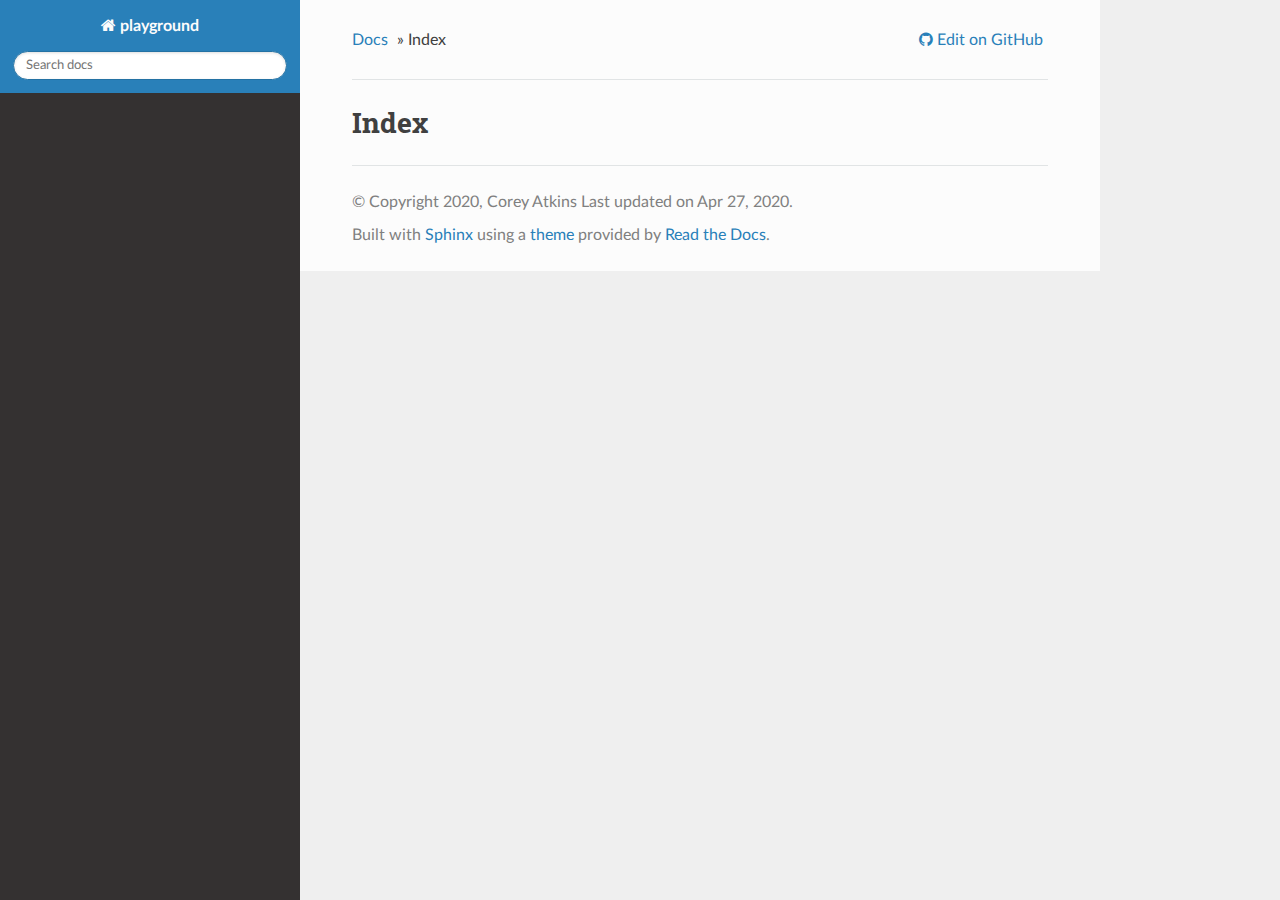
<file: genindex.html>
<!DOCTYPE html>
<!--[if IE 8]><html class="no-js lt-ie9" lang="en" > <![endif]-->
<!--[if gt IE 8]><!--> <html class="no-js" lang="en" > <!--<![endif]-->
<head>
  <meta charset="utf-8">
  
  <meta name="viewport" content="width=device-width, initial-scale=1.0">
  
  <title>Index &mdash; playground v0.1.0</title>
  

  
  
  
  

  
  <script type="text/javascript" src="_static/js/modernizr.min.js"></script>
  
    
      <script type="text/javascript" id="documentation_options" data-url_root="./" src="_static/documentation_options.js"></script>
        <script src="_static/jquery.js"></script>
        <script src="_static/underscore.js"></script>
        <script src="_static/doctools.js"></script>
        <script src="_static/language_data.js"></script>
    
    <script type="text/javascript" src="_static/js/theme.js"></script>

    

  
  <link rel="stylesheet" href="_static/css/theme.css" type="text/css" />
  <link rel="stylesheet" href="_static/pygments.css" type="text/css" />
    <link rel="index" title="Index" href="#" />
    <link rel="search" title="Search" href="search.html" /> 
</head>

<body class="wy-body-for-nav">

   
  <div class="wy-grid-for-nav">
    
    <nav data-toggle="wy-nav-shift" class="wy-nav-side">
      <div class="wy-side-scroll">
        <div class="wy-side-nav-search" >
          

          
            <a href="index.html" class="icon icon-home"> playground
          

          
          </a>

          
            
            
          

          
<div role="search">
  <form id="rtd-search-form" class="wy-form" action="search.html" method="get">
    <input type="text" name="q" placeholder="Search docs" />
    <input type="hidden" name="check_keywords" value="yes" />
    <input type="hidden" name="area" value="default" />
  </form>
</div>

          
        </div>

        <div class="wy-menu wy-menu-vertical" data-spy="affix" role="navigation" aria-label="main navigation">
          
            
            
              
            
            
              <!-- Local TOC -->
              <div class="local-toc"></div>
            
          
        </div>
      </div>
    </nav>

    <section data-toggle="wy-nav-shift" class="wy-nav-content-wrap">

      
      <nav class="wy-nav-top" aria-label="top navigation">
        
          <i data-toggle="wy-nav-top" class="fa fa-bars"></i>
          <a href="index.html">playground</a>
        
      </nav>


      <div class="wy-nav-content">
        
        <div class="rst-content">
        
          















<div role="navigation" aria-label="breadcrumbs navigation">

  <ul class="wy-breadcrumbs">
    
      <li><a href="index.html">Docs</a> &raquo;</li>
        
      <li>Index</li>
    
    
      <li class="wy-breadcrumbs-aside">
        
            
            
              <a href="https://github.com/coatk1/playground/blob/master/docs/source/genindex" class="fa fa-github"> Edit on GitHub</a>
            
          
        
      </li>
    
  </ul>

  
  <hr/>
</div>
          <div role="main" class="document" itemscope="itemscope" itemtype="http://schema.org/Article">
           <div itemprop="articleBody">
            

<h1 id="index">Index</h1>

<div class="genindex-jumpbox">
 
</div>


           </div>
           
          </div>
          <footer>
  

  <hr/>

  <div role="contentinfo">
    <p>
        &copy; Copyright 2020, Corey Atkins
      <span class="lastupdated">
        Last updated on Apr 27, 2020.
      </span>

    </p>
  </div>
  Built with <a href="http://sphinx-doc.org/">Sphinx</a> using a <a href="https://github.com/rtfd/sphinx_rtd_theme">theme</a> provided by <a href="https://readthedocs.org">Read the Docs</a>. 

</footer>

        </div>
      </div>

    </section>

  </div>
  


  <script type="text/javascript">
      jQuery(function () {
          SphinxRtdTheme.Navigation.enable(true);
      });
  </script>

  
  
    
   

</body>
</html>
</file>
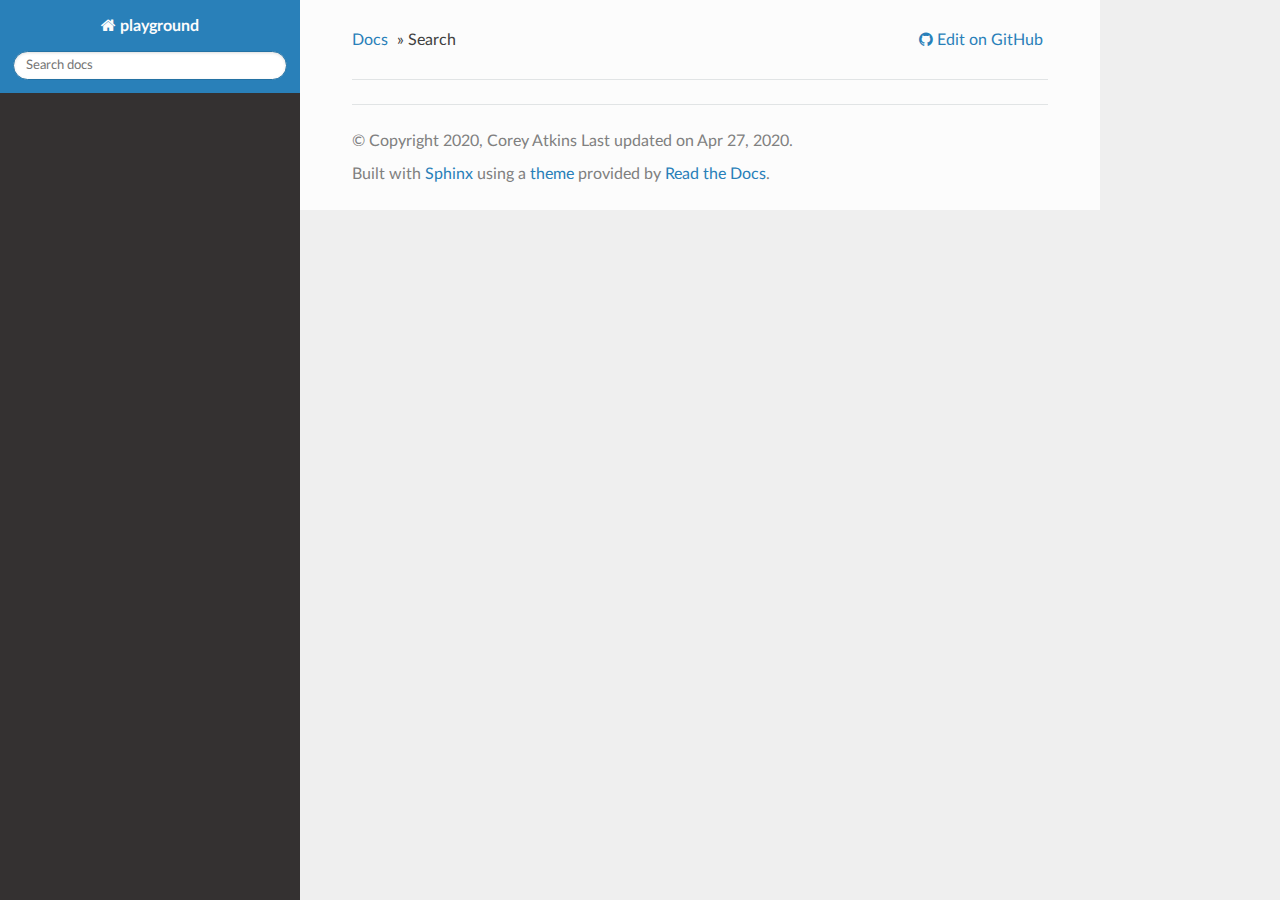
<file: search.html>
<!DOCTYPE html>
<!--[if IE 8]><html class="no-js lt-ie9" lang="en" > <![endif]-->
<!--[if gt IE 8]><!--> <html class="no-js" lang="en" > <!--<![endif]-->
<head>
  <meta charset="utf-8">
  
  <meta name="viewport" content="width=device-width, initial-scale=1.0">
  
  <title>Search &mdash; playground v0.1.0</title>
  

  
  
  
  

  
  <script type="text/javascript" src="_static/js/modernizr.min.js"></script>
  
    
      <script type="text/javascript" id="documentation_options" data-url_root="./" src="_static/documentation_options.js"></script>
        <script src="_static/jquery.js"></script>
        <script src="_static/underscore.js"></script>
        <script src="_static/doctools.js"></script>
        <script src="_static/language_data.js"></script>
        <script src="_static/searchtools.js"></script>
    
    <script type="text/javascript" src="_static/js/theme.js"></script>

    

  
  <link rel="stylesheet" href="_static/css/theme.css" type="text/css" />
  <link rel="stylesheet" href="_static/pygments.css" type="text/css" />
    <link rel="index" title="Index" href="genindex.html" />
    <link rel="search" title="Search" href="#" /> 
</head>

<body class="wy-body-for-nav">

   
  <div class="wy-grid-for-nav">
    
    <nav data-toggle="wy-nav-shift" class="wy-nav-side">
      <div class="wy-side-scroll">
        <div class="wy-side-nav-search" >
          

          
            <a href="index.html" class="icon icon-home"> playground
          

          
          </a>

          
            
            
          

          
<div role="search">
  <form id="rtd-search-form" class="wy-form" action="#" method="get">
    <input type="text" name="q" placeholder="Search docs" />
    <input type="hidden" name="check_keywords" value="yes" />
    <input type="hidden" name="area" value="default" />
  </form>
</div>

          
        </div>

        <div class="wy-menu wy-menu-vertical" data-spy="affix" role="navigation" aria-label="main navigation">
          
            
            
              
            
            
              <!-- Local TOC -->
              <div class="local-toc"></div>
            
          
        </div>
      </div>
    </nav>

    <section data-toggle="wy-nav-shift" class="wy-nav-content-wrap">

      
      <nav class="wy-nav-top" aria-label="top navigation">
        
          <i data-toggle="wy-nav-top" class="fa fa-bars"></i>
          <a href="index.html">playground</a>
        
      </nav>


      <div class="wy-nav-content">
        
        <div class="rst-content">
        
          















<div role="navigation" aria-label="breadcrumbs navigation">

  <ul class="wy-breadcrumbs">
    
      <li><a href="index.html">Docs</a> &raquo;</li>
        
      <li>Search</li>
    
    
      <li class="wy-breadcrumbs-aside">
        
            
            
              <a href="https://github.com/coatk1/playground/blob/master/docs/source/search" class="fa fa-github"> Edit on GitHub</a>
            
          
        
      </li>
    
  </ul>

  
  <hr/>
</div>
          <div role="main" class="document" itemscope="itemscope" itemtype="http://schema.org/Article">
           <div itemprop="articleBody">
            
  <noscript>
  <div id="fallback" class="admonition warning">
    <p class="last">
      Please activate JavaScript to enable the search
      functionality.
    </p>
  </div>
  </noscript>

  
  <div id="search-results">
  
  </div>

           </div>
           
          </div>
          <footer>
  

  <hr/>

  <div role="contentinfo">
    <p>
        &copy; Copyright 2020, Corey Atkins
      <span class="lastupdated">
        Last updated on Apr 27, 2020.
      </span>

    </p>
  </div>
  Built with <a href="http://sphinx-doc.org/">Sphinx</a> using a <a href="https://github.com/rtfd/sphinx_rtd_theme">theme</a> provided by <a href="https://readthedocs.org">Read the Docs</a>. 

</footer>

        </div>
      </div>

    </section>

  </div>
  


  <script type="text/javascript">
      jQuery(function () {
          SphinxRtdTheme.Navigation.enable(true);
      });
  </script>

  
  
    
  
  <script type="text/javascript">
    jQuery(function() { Search.loadIndex("searchindex.js"); });
  </script>
  
  <script type="text/javascript" id="searchindexloader"></script>
   


</body>
</html>
</file>
<file: _static/css/theme.css>
/* sphinx_rtd_theme version 0.4.3 | MIT license */
/* Built 20190212 16:02 */
*{-webkit-box-sizing:border-box;-moz-box-sizing:border-box;box-sizing:border-box}article,aside,details,figcaption,figure,footer,header,hgroup,nav,section{display:block}audio,canvas,video{display:inline-block;*display:inline;*zoom:1}audio:not([controls]){display:none}[hidden]{display:none}*{-webkit-box-sizing:border-box;-moz-box-sizing:border-box;box-sizing:border-box}html{font-size:100%;-webkit-text-size-adjust:100%;-ms-text-size-adjust:100%}body{margin:0}a:hover,a:active{outline:0}abbr[title]{border-bottom:1px dotted}b,strong{font-weight:bold}blockquote{margin:0}dfn{font-style:italic}ins{background:#ff9;color:#000;text-decoration:none}mark{background:#ff0;color:#000;font-style:italic;font-weight:bold}pre,code,.rst-content tt,.rst-content code,kbd,samp{font-family:monospace,serif;_font-family:"courier new",monospace;font-size:1em}pre{white-space:pre}q{quotes:none}q:before,q:after{content:"";content:none}small{font-size:85%}sub,sup{font-size:75%;line-height:0;position:relative;vertical-align:baseline}sup{top:-0.5em}sub{bottom:-0.25em}ul,ol,dl{margin:0;padding:0;list-style:none;list-style-image:none}li{list-style:none}dd{margin:0}img{border:0;-ms-interpolation-mode:bicubic;vertical-align:middle;max-width:100%}svg:not(:root){overflow:hidden}figure{margin:0}form{margin:0}fieldset{border:0;margin:0;padding:0}label{cursor:pointer}legend{border:0;*margin-left:-7px;padding:0;white-space:normal}button,input,select,textarea{font-size:100%;margin:0;vertical-align:baseline;*vertical-align:middle}button,input{line-height:normal}button,input[type="button"],input[type="reset"],input[type="submit"]{cursor:pointer;-webkit-appearance:button;*overflow:visible}button[disabled],input[disabled]{cursor:default}input[type="checkbox"],input[type="radio"]{box-sizing:border-box;padding:0;*width:13px;*height:13px}input[type="search"]{-webkit-appearance:textfield;-moz-box-sizing:content-box;-webkit-box-sizing:content-box;box-sizing:content-box}input[type="search"]::-webkit-search-decoration,input[type="search"]::-webkit-search-cancel-button{-webkit-appearance:none}button::-moz-focus-inner,input::-moz-focus-inner{border:0;padding:0}textarea{overflow:auto;vertical-align:top;resize:vertical}table{border-collapse:collapse;border-spacing:0}td{vertical-align:top}.chromeframe{margin:.2em 0;background:#ccc;color:#000;padding:.2em 0}.ir{display:block;border:0;text-indent:-999em;overflow:hidden;background-color:transparent;background-repeat:no-repeat;text-align:left;direction:ltr;*line-height:0}.ir br{display:none}.hidden{display:none !important;visibility:hidden}.visuallyhidden{border:0;clip:rect(0 0 0 0);height:1px;margin:-1px;overflow:hidden;padding:0;position:absolute;width:1px}.visuallyhidden.focusable:active,.visuallyhidden.focusable:focus{clip:auto;height:auto;margin:0;overflow:visible;position:static;width:auto}.invisible{visibility:hidden}.relative{position:relative}big,small{font-size:100%}@media print{html,body,section{background:none !important}*{box-shadow:none !important;text-shadow:none !important;filter:none !important;-ms-filter:none !important}a,a:visited{text-decoration:underline}.ir a:after,a[href^="javascript:"]:after,a[href^="#"]:after{content:""}pre,blockquote{page-break-inside:avoid}thead{display:table-header-group}tr,img{page-break-inside:avoid}img{max-width:100% !important}@page{margin:.5cm}p,h2,.rst-content .toctree-wrapper p.caption,h3{orphans:3;widows:3}h2,.rst-content .toctree-wrapper p.caption,h3{page-break-after:avoid}}.fa:before,.wy-menu-vertical li span.toctree-expand:before,.wy-menu-vertical li.on a span.toctree-expand:before,.wy-menu-vertical li.current>a span.toctree-expand:before,.rst-content .admonition-title:before,.rst-content h1 .headerlink:before,.rst-content h2 .headerlink:before,.rst-content h3 .headerlink:before,.rst-content h4 .headerlink:before,.rst-content h5 .headerlink:before,.rst-content h6 .headerlink:before,.rst-content dl dt .headerlink:before,.rst-content p.caption .headerlink:before,.rst-content table>caption .headerlink:before,.rst-content .code-block-caption .headerlink:before,.rst-content tt.download span:first-child:before,.rst-content code.download span:first-child:before,.icon:before,.wy-dropdown .caret:before,.wy-inline-validate.wy-inline-validate-success .wy-input-context:before,.wy-inline-validate.wy-inline-validate-danger .wy-input-context:before,.wy-inline-validate.wy-inline-validate-warning .wy-input-context:before,.wy-inline-validate.wy-inline-validate-info .wy-input-context:before,.wy-alert,.rst-content .note,.rst-content .attention,.rst-content .caution,.rst-content .danger,.rst-content .error,.rst-content .hint,.rst-content .important,.rst-content .tip,.rst-content .warning,.rst-content .seealso,.rst-content .admonition-todo,.rst-content .admonition,.btn,input[type="text"],input[type="password"],input[type="email"],input[type="url"],input[type="date"],input[type="month"],input[type="time"],input[type="datetime"],input[type="datetime-local"],input[type="week"],input[type="number"],input[type="search"],input[type="tel"],input[type="color"],select,textarea,.wy-menu-vertical li.on a,.wy-menu-vertical li.current>a,.wy-side-nav-search>a,.wy-side-nav-search .wy-dropdown>a,.wy-nav-top a{-webkit-font-smoothing:antialiased}.clearfix{*zoom:1}.clearfix:before,.clearfix:after{display:table;content:""}.clearfix:after{clear:both}/*!
 *  Font Awesome 4.7.0 by @davegandy - http://fontawesome.io - @fontawesome
 *  License - http://fontawesome.io/license (Font: SIL OFL 1.1, CSS: MIT License)
 */@font-face{font-family:'FontAwesome';src:url("../fonts/fontawesome-webfont.eot?v=4.7.0");src:url("../fonts/fontawesome-webfont.eot?#iefix&v=4.7.0") format("embedded-opentype"),url("../fonts/fontawesome-webfont.woff2?v=4.7.0") format("woff2"),url("../fonts/fontawesome-webfont.woff?v=4.7.0") format("woff"),url("../fonts/fontawesome-webfont.ttf?v=4.7.0") format("truetype"),url("../fonts/fontawesome-webfont.svg?v=4.7.0#fontawesomeregular") format("svg");font-weight:normal;font-style:normal}.fa,.wy-menu-vertical li span.toctree-expand,.wy-menu-vertical li.on a span.toctree-expand,.wy-menu-vertical li.current>a span.toctree-expand,.rst-content .admonition-title,.rst-content h1 .headerlink,.rst-content h2 .headerlink,.rst-content h3 .headerlink,.rst-content h4 .headerlink,.rst-content h5 .headerlink,.rst-content h6 .headerlink,.rst-content dl dt .headerlink,.rst-content p.caption .headerlink,.rst-content table>caption .headerlink,.rst-content .code-block-caption .headerlink,.rst-content tt.download span:first-child,.rst-content code.download span:first-child,.icon{display:inline-block;font:normal normal normal 14px/1 FontAwesome;font-size:inherit;text-rendering:auto;-webkit-font-smoothing:antialiased;-moz-osx-font-smoothing:grayscale}.fa-lg{font-size:1.3333333333em;line-height:.75em;vertical-align:-15%}.fa-2x{font-size:2em}.fa-3x{font-size:3em}.fa-4x{font-size:4em}.fa-5x{font-size:5em}.fa-fw{width:1.2857142857em;text-align:center}.fa-ul{padding-left:0;margin-left:2.1428571429em;list-style-type:none}.fa-ul>li{position:relative}.fa-li{position:absolute;left:-2.1428571429em;width:2.1428571429em;top:.1428571429em;text-align:center}.fa-li.fa-lg{left:-1.8571428571em}.fa-border{padding:.2em .25em .15em;border:solid 0.08em #eee;border-radius:.1em}.fa-pull-left{float:left}.fa-pull-right{float:right}.fa.fa-pull-left,.wy-menu-vertical li span.fa-pull-left.toctree-expand,.wy-menu-vertical li.on a span.fa-pull-left.toctree-expand,.wy-menu-vertical li.current>a span.fa-pull-left.toctree-expand,.rst-content .fa-pull-left.admonition-title,.rst-content h1 .fa-pull-left.headerlink,.rst-content h2 .fa-pull-left.headerlink,.rst-content h3 .fa-pull-left.headerlink,.rst-content h4 .fa-pull-left.headerlink,.rst-content h5 .fa-pull-left.headerlink,.rst-content h6 .fa-pull-left.headerlink,.rst-content dl dt .fa-pull-left.headerlink,.rst-content p.caption .fa-pull-left.headerlink,.rst-content table>caption .fa-pull-left.headerlink,.rst-content .code-block-caption .fa-pull-left.headerlink,.rst-content tt.download span.fa-pull-left:first-child,.rst-content code.download span.fa-pull-left:first-child,.fa-pull-left.icon{margin-right:.3em}.fa.fa-pull-right,.wy-menu-vertical li span.fa-pull-right.toctree-expand,.wy-menu-vertical li.on a span.fa-pull-right.toctree-expand,.wy-menu-vertical li.current>a span.fa-pull-right.toctree-expand,.rst-content .fa-pull-right.admonition-title,.rst-content h1 .fa-pull-right.headerlink,.rst-content h2 .fa-pull-right.headerlink,.rst-content h3 .fa-pull-right.headerlink,.rst-content h4 .fa-pull-right.headerlink,.rst-content h5 .fa-pull-right.headerlink,.rst-content h6 .fa-pull-right.headerlink,.rst-content dl dt .fa-pull-right.headerlink,.rst-content p.caption .fa-pull-right.headerlink,.rst-content table>caption .fa-pull-right.headerlink,.rst-content .code-block-caption .fa-pull-right.headerlink,.rst-content tt.download span.fa-pull-right:first-child,.rst-content code.download span.fa-pull-right:first-child,.fa-pull-right.icon{margin-left:.3em}.pull-right{float:right}.pull-left{float:left}.fa.pull-left,.wy-menu-vertical li span.pull-left.toctree-expand,.wy-menu-vertical li.on a span.pull-left.toctree-expand,.wy-menu-vertical li.current>a span.pull-left.toctree-expand,.rst-content .pull-left.admonition-title,.rst-content h1 .pull-left.headerlink,.rst-content h2 .pull-left.headerlink,.rst-content h3 .pull-left.headerlink,.rst-content h4 .pull-left.headerlink,.rst-content h5 .pull-left.headerlink,.rst-content h6 .pull-left.headerlink,.rst-content dl dt .pull-left.headerlink,.rst-content p.caption .pull-left.headerlink,.rst-content table>caption .pull-left.headerlink,.rst-content .code-block-caption .pull-left.headerlink,.rst-content tt.download span.pull-left:first-child,.rst-content code.download span.pull-left:first-child,.pull-left.icon{margin-right:.3em}.fa.pull-right,.wy-menu-vertical li span.pull-right.toctree-expand,.wy-menu-vertical li.on a span.pull-right.toctree-expand,.wy-menu-vertical li.current>a span.pull-right.toctree-expand,.rst-content .pull-right.admonition-title,.rst-content h1 .pull-right.headerlink,.rst-content h2 .pull-right.headerlink,.rst-content h3 .pull-right.headerlink,.rst-content h4 .pull-right.headerlink,.rst-content h5 .pull-right.headerlink,.rst-content h6 .pull-right.headerlink,.rst-content dl dt .pull-right.headerlink,.rst-content p.caption .pull-right.headerlink,.rst-content table>caption .pull-right.headerlink,.rst-content .code-block-caption .pull-right.headerlink,.rst-content tt.download span.pull-right:first-child,.rst-content code.download span.pull-right:first-child,.pull-right.icon{margin-left:.3em}.fa-spin{-webkit-animation:fa-spin 2s infinite linear;animation:fa-spin 2s infinite linear}.fa-pulse{-webkit-animation:fa-spin 1s infinite steps(8);animation:fa-spin 1s infinite steps(8)}@-webkit-keyframes fa-spin{0%{-webkit-transform:rotate(0deg);transform:rotate(0deg)}100%{-webkit-transform:rotate(359deg);transform:rotate(359deg)}}@keyframes fa-spin{0%{-webkit-transform:rotate(0deg);transform:rotate(0deg)}100%{-webkit-transform:rotate(359deg);transform:rotate(359deg)}}.fa-rotate-90{-ms-filter:"progid:DXImageTransform.Microsoft.BasicImage(rotation=1)";-webkit-transform:rotate(90deg);-ms-transform:rotate(90deg);transform:rotate(90deg)}.fa-rotate-180{-ms-filter:"progid:DXImageTransform.Microsoft.BasicImage(rotation=2)";-webkit-transform:rotate(180deg);-ms-transform:rotate(180deg);transform:rotate(180deg)}.fa-rotate-270{-ms-filter:"progid:DXImageTransform.Microsoft.BasicImage(rotation=3)";-webkit-transform:rotate(270deg);-ms-transform:rotate(270deg);transform:rotate(270deg)}.fa-flip-horizontal{-ms-filter:"progid:DXImageTransform.Microsoft.BasicImage(rotation=0, mirror=1)";-webkit-transform:scale(-1, 1);-ms-transform:scale(-1, 1);transform:scale(-1, 1)}.fa-flip-vertical{-ms-filter:"progid:DXImageTransform.Microsoft.BasicImage(rotation=2, mirror=1)";-webkit-transform:scale(1, -1);-ms-transform:scale(1, -1);transform:scale(1, -1)}:root .fa-rotate-90,:root .fa-rotate-180,:root .fa-rotate-270,:root .fa-flip-horizontal,:root .fa-flip-vertical{filter:none}.fa-stack{position:relative;display:inline-block;width:2em;height:2em;line-height:2em;vertical-align:middle}.fa-stack-1x,.fa-stack-2x{position:absolute;left:0;width:100%;text-align:center}.fa-stack-1x{line-height:inherit}.fa-stack-2x{font-size:2em}.fa-inverse{color:#fff}.fa-glass:before{content:""}.fa-music:before{content:""}.fa-search:before,.icon-search:before{content:""}.fa-envelope-o:before{content:""}.fa-heart:before{content:""}.fa-star:before{content:""}.fa-star-o:before{content:""}.fa-user:before{content:""}.fa-film:before{content:""}.fa-th-large:before{content:""}.fa-th:before{content:""}.fa-th-list:before{content:""}.fa-check:before{content:""}.fa-remove:before,.fa-close:before,.fa-times:before{content:""}.fa-search-plus:before{content:""}.fa-search-minus:before{content:""}.fa-power-off:before{content:""}.fa-signal:before{content:""}.fa-gear:before,.fa-cog:before{content:""}.fa-trash-o:before{content:""}.fa-home:before,.icon-home:before{content:""}.fa-file-o:before{content:""}.fa-clock-o:before{content:""}.fa-road:before{content:""}.fa-download:before,.rst-content tt.download span:first-child:before,.rst-content code.download span:first-child:before{content:""}.fa-arrow-circle-o-down:before{content:""}.fa-arrow-circle-o-up:before{content:""}.fa-inbox:before{content:""}.fa-play-circle-o:before{content:""}.fa-rotate-right:before,.fa-repeat:before{content:""}.fa-refresh:before{content:""}.fa-list-alt:before{content:""}.fa-lock:before{content:""}.fa-flag:before{content:""}.fa-headphones:before{content:""}.fa-volume-off:before{content:""}.fa-volume-down:before{content:""}.fa-volume-up:before{content:""}.fa-qrcode:before{content:""}.fa-barcode:before{content:""}.fa-tag:before{content:""}.fa-tags:before{content:""}.fa-book:before,.icon-book:before{content:""}.fa-bookmark:before{content:""}.fa-print:before{content:""}.fa-camera:before{content:""}.fa-font:before{content:""}.fa-bold:before{content:""}.fa-italic:before{content:""}.fa-text-height:before{content:""}.fa-text-width:before{content:""}.fa-align-left:before{content:""}.fa-align-center:before{content:""}.fa-align-right:before{content:""}.fa-align-justify:before{content:""}.fa-list:before{content:""}.fa-dedent:before,.fa-outdent:before{content:""}.fa-indent:before{content:""}.fa-video-camera:before{content:""}.fa-photo:before,.fa-image:before,.fa-picture-o:before{content:""}.fa-pencil:before{content:""}.fa-map-marker:before{content:""}.fa-adjust:before{content:""}.fa-tint:before{content:""}.fa-edit:before,.fa-pencil-square-o:before{content:""}.fa-share-square-o:before{content:""}.fa-check-square-o:before{content:""}.fa-arrows:before{content:""}.fa-step-backward:before{content:""}.fa-fast-backward:before{content:""}.fa-backward:before{content:""}.fa-play:before{content:""}.fa-pause:before{content:""}.fa-stop:before{content:""}.fa-forward:before{content:""}.fa-fast-forward:before{content:""}.fa-step-forward:before{content:""}.fa-eject:before{content:""}.fa-chevron-left:before{content:""}.fa-chevron-right:before{content:""}.fa-plus-circle:before{content:""}.fa-minus-circle:before{content:""}.fa-times-circle:before,.wy-inline-validate.wy-inline-validate-danger .wy-input-context:before{content:""}.fa-check-circle:before,.wy-inline-validate.wy-inline-validate-success .wy-input-context:before{content:""}.fa-question-circle:before{content:""}.fa-info-circle:before{content:""}.fa-crosshairs:before{content:""}.fa-times-circle-o:before{content:""}.fa-check-circle-o:before{content:""}.fa-ban:before{content:""}.fa-arrow-left:before{content:""}.fa-arrow-right:before{content:""}.fa-arrow-up:before{content:""}.fa-arrow-down:before{content:""}.fa-mail-forward:before,.fa-share:before{content:""}.fa-expand:before{content:""}.fa-compress:before{content:""}.fa-plus:before{content:""}.fa-minus:before{content:""}.fa-asterisk:before{content:""}.fa-exclamation-circle:before,.wy-inline-validate.wy-inline-validate-warning .wy-input-context:before,.wy-inline-validate.wy-inline-validate-info .wy-input-context:before,.rst-content .admonition-title:before{content:""}.fa-gift:before{content:""}.fa-leaf:before{content:""}.fa-fire:before,.icon-fire:before{content:""}.fa-eye:before{content:""}.fa-eye-slash:before{content:""}.fa-warning:before,.fa-exclamation-triangle:before{content:""}.fa-plane:before{content:""}.fa-calendar:before{content:""}.fa-random:before{content:""}.fa-comment:before{content:""}.fa-magnet:before{content:""}.fa-chevron-up:before{content:""}.fa-chevron-down:before{content:""}.fa-retweet:before{content:""}.fa-shopping-cart:before{content:""}.fa-folder:before{content:""}.fa-folder-open:before{content:""}.fa-arrows-v:before{content:""}.fa-arrows-h:before{content:""}.fa-bar-chart-o:before,.fa-bar-chart:before{content:""}.fa-twitter-square:before{content:""}.fa-facebook-square:before{content:""}.fa-camera-retro:before{content:""}.fa-key:before{content:""}.fa-gears:before,.fa-cogs:before{content:""}.fa-comments:before{content:""}.fa-thumbs-o-up:before{content:""}.fa-thumbs-o-down:before{content:""}.fa-star-half:before{content:""}.fa-heart-o:before{content:""}.fa-sign-out:before{content:""}.fa-linkedin-square:before{content:""}.fa-thumb-tack:before{content:""}.fa-external-link:before{content:""}.fa-sign-in:before{content:""}.fa-trophy:before{content:""}.fa-github-square:before{content:""}.fa-upload:before{content:""}.fa-lemon-o:before{content:""}.fa-phone:before{content:""}.fa-square-o:before{content:""}.fa-bookmark-o:before{content:""}.fa-phone-square:before{content:""}.fa-twitter:before{content:""}.fa-facebook-f:before,.fa-facebook:before{content:""}.fa-github:before,.icon-github:before{content:""}.fa-unlock:before{content:""}.fa-credit-card:before{content:""}.fa-feed:before,.fa-rss:before{content:""}.fa-hdd-o:before{content:""}.fa-bullhorn:before{content:""}.fa-bell:before{content:""}.fa-certificate:before{content:""}.fa-hand-o-right:before{content:""}.fa-hand-o-left:before{content:""}.fa-hand-o-up:before{content:""}.fa-hand-o-down:before{content:""}.fa-arrow-circle-left:before,.icon-circle-arrow-left:before{content:""}.fa-arrow-circle-right:before,.icon-circle-arrow-right:before{content:""}.fa-arrow-circle-up:before{content:""}.fa-arrow-circle-down:before{content:""}.fa-globe:before{content:""}.fa-wrench:before{content:""}.fa-tasks:before{content:""}.fa-filter:before{content:""}.fa-briefcase:before{content:""}.fa-arrows-alt:before{content:""}.fa-group:before,.fa-users:before{content:""}.fa-chain:before,.fa-link:before,.icon-link:before{content:""}.fa-cloud:before{content:""}.fa-flask:before{content:""}.fa-cut:before,.fa-scissors:before{content:""}.fa-copy:before,.fa-files-o:before{content:""}.fa-paperclip:before{content:""}.fa-save:before,.fa-floppy-o:before{content:""}.fa-square:before{content:""}.fa-navicon:before,.fa-reorder:before,.fa-bars:before{content:""}.fa-list-ul:before{content:""}.fa-list-ol:before{content:""}.fa-strikethrough:before{content:""}.fa-underline:before{content:""}.fa-table:before{content:""}.fa-magic:before{content:""}.fa-truck:before{content:""}.fa-pinterest:before{content:""}.fa-pinterest-square:before{content:""}.fa-google-plus-square:before{content:""}.fa-google-plus:before{content:""}.fa-money:before{content:""}.fa-caret-down:before,.wy-dropdown .caret:before,.icon-caret-down:before{content:""}.fa-caret-up:before{content:""}.fa-caret-left:before{content:""}.fa-caret-right:before{content:""}.fa-columns:before{content:""}.fa-unsorted:before,.fa-sort:before{content:""}.fa-sort-down:before,.fa-sort-desc:before{content:""}.fa-sort-up:before,.fa-sort-asc:before{content:""}.fa-envelope:before{content:""}.fa-linkedin:before{content:""}.fa-rotate-left:before,.fa-undo:before{content:""}.fa-legal:before,.fa-gavel:before{content:""}.fa-dashboard:before,.fa-tachometer:before{content:""}.fa-comment-o:before{content:""}.fa-comments-o:before{content:""}.fa-flash:before,.fa-bolt:before{content:""}.fa-sitemap:before{content:""}.fa-umbrella:before{content:""}.fa-paste:before,.fa-clipboard:before{content:""}.fa-lightbulb-o:before{content:""}.fa-exchange:before{content:""}.fa-cloud-download:before{content:""}.fa-cloud-upload:before{content:""}.fa-user-md:before{content:""}.fa-stethoscope:before{content:""}.fa-suitcase:before{content:""}.fa-bell-o:before{content:""}.fa-coffee:before{content:""}.fa-cutlery:before{content:""}.fa-file-text-o:before{content:""}.fa-building-o:before{content:""}.fa-hospital-o:before{content:""}.fa-ambulance:before{content:""}.fa-medkit:before{content:""}.fa-fighter-jet:before{content:""}.fa-beer:before{content:""}.fa-h-square:before{content:""}.fa-plus-square:before{content:""}.fa-angle-double-left:before{content:""}.fa-angle-double-right:before{content:""}.fa-angle-double-up:before{content:""}.fa-angle-double-down:before{content:""}.fa-angle-left:before{content:""}.fa-angle-right:before{content:""}.fa-angle-up:before{content:""}.fa-angle-down:before{content:""}.fa-desktop:before{content:""}.fa-laptop:before{content:""}.fa-tablet:before{content:""}.fa-mobile-phone:before,.fa-mobile:before{content:""}.fa-circle-o:before{content:""}.fa-quote-left:before{content:""}.fa-quote-right:before{content:""}.fa-spinner:before{content:""}.fa-circle:before{content:""}.fa-mail-reply:before,.fa-reply:before{content:""}.fa-github-alt:before{content:""}.fa-folder-o:before{content:""}.fa-folder-open-o:before{content:""}.fa-smile-o:before{content:""}.fa-frown-o:before{content:""}.fa-meh-o:before{content:""}.fa-gamepad:before{content:""}.fa-keyboard-o:before{content:""}.fa-flag-o:before{content:""}.fa-flag-checkered:before{content:""}.fa-terminal:before{content:""}.fa-code:before{content:""}.fa-mail-reply-all:before,.fa-reply-all:before{content:""}.fa-star-half-empty:before,.fa-star-half-full:before,.fa-star-half-o:before{content:""}.fa-location-arrow:before{content:""}.fa-crop:before{content:""}.fa-code-fork:before{content:""}.fa-unlink:before,.fa-chain-broken:before{content:""}.fa-question:before{content:""}.fa-info:before{content:""}.fa-exclamation:before{content:""}.fa-superscript:before{content:""}.fa-subscript:before{content:""}.fa-eraser:before{content:""}.fa-puzzle-piece:before{content:""}.fa-microphone:before{content:""}.fa-microphone-slash:before{content:""}.fa-shield:before{content:""}.fa-calendar-o:before{content:""}.fa-fire-extinguisher:before{content:""}.fa-rocket:before{content:""}.fa-maxcdn:before{content:""}.fa-chevron-circle-left:before{content:""}.fa-chevron-circle-right:before{content:""}.fa-chevron-circle-up:before{content:""}.fa-chevron-circle-down:before{content:""}.fa-html5:before{content:""}.fa-css3:before{content:""}.fa-anchor:before{content:""}.fa-unlock-alt:before{content:""}.fa-bullseye:before{content:""}.fa-ellipsis-h:before{content:""}.fa-ellipsis-v:before{content:""}.fa-rss-square:before{content:""}.fa-play-circle:before{content:""}.fa-ticket:before{content:""}.fa-minus-square:before{content:""}.fa-minus-square-o:before,.wy-menu-vertical li.on a span.toctree-expand:before,.wy-menu-vertical li.current>a span.toctree-expand:before{content:""}.fa-level-up:before{content:""}.fa-level-down:before{content:""}.fa-check-square:before{content:""}.fa-pencil-square:before{content:""}.fa-external-link-square:before{content:""}.fa-share-square:before{content:""}.fa-compass:before{content:""}.fa-toggle-down:before,.fa-caret-square-o-down:before{content:""}.fa-toggle-up:before,.fa-caret-square-o-up:before{content:""}.fa-toggle-right:before,.fa-caret-square-o-right:before{content:""}.fa-euro:before,.fa-eur:before{content:""}.fa-gbp:before{content:""}.fa-dollar:before,.fa-usd:before{content:""}.fa-rupee:before,.fa-inr:before{content:""}.fa-cny:before,.fa-rmb:before,.fa-yen:before,.fa-jpy:before{content:""}.fa-ruble:before,.fa-rouble:before,.fa-rub:before{content:""}.fa-won:before,.fa-krw:before{content:""}.fa-bitcoin:before,.fa-btc:before{content:""}.fa-file:before{content:""}.fa-file-text:before{content:""}.fa-sort-alpha-asc:before{content:""}.fa-sort-alpha-desc:before{content:""}.fa-sort-amount-asc:before{content:""}.fa-sort-amount-desc:before{content:""}.fa-sort-numeric-asc:before{content:""}.fa-sort-numeric-desc:before{content:""}.fa-thumbs-up:before{content:""}.fa-thumbs-down:before{content:""}.fa-youtube-square:before{content:""}.fa-youtube:before{content:""}.fa-xing:before{content:""}.fa-xing-square:before{content:""}.fa-youtube-play:before{content:""}.fa-dropbox:before{content:""}.fa-stack-overflow:before{content:""}.fa-instagram:before{content:""}.fa-flickr:before{content:""}.fa-adn:before{content:""}.fa-bitbucket:before,.icon-bitbucket:before{content:""}.fa-bitbucket-square:before{content:""}.fa-tumblr:before{content:""}.fa-tumblr-square:before{content:""}.fa-long-arrow-down:before{content:""}.fa-long-arrow-up:before{content:""}.fa-long-arrow-left:before{content:""}.fa-long-arrow-right:before{content:""}.fa-apple:before{content:""}.fa-windows:before{content:""}.fa-android:before{content:""}.fa-linux:before{content:""}.fa-dribbble:before{content:""}.fa-skype:before{content:""}.fa-foursquare:before{content:""}.fa-trello:before{content:""}.fa-female:before{content:""}.fa-male:before{content:""}.fa-gittip:before,.fa-gratipay:before{content:""}.fa-sun-o:before{content:""}.fa-moon-o:before{content:""}.fa-archive:before{content:""}.fa-bug:before{content:""}.fa-vk:before{content:""}.fa-weibo:before{content:""}.fa-renren:before{content:""}.fa-pagelines:before{content:""}.fa-stack-exchange:before{content:""}.fa-arrow-circle-o-right:before{content:""}.fa-arrow-circle-o-left:before{content:""}.fa-toggle-left:before,.fa-caret-square-o-left:before{content:""}.fa-dot-circle-o:before{content:""}.fa-wheelchair:before{content:""}.fa-vimeo-square:before{content:""}.fa-turkish-lira:before,.fa-try:before{content:""}.fa-plus-square-o:before,.wy-menu-vertical li span.toctree-expand:before{content:""}.fa-space-shuttle:before{content:""}.fa-slack:before{content:""}.fa-envelope-square:before{content:""}.fa-wordpress:before{content:""}.fa-openid:before{content:""}.fa-institution:before,.fa-bank:before,.fa-university:before{content:""}.fa-mortar-board:before,.fa-graduation-cap:before{content:""}.fa-yahoo:before{content:""}.fa-google:before{content:""}.fa-reddit:before{content:""}.fa-reddit-square:before{content:""}.fa-stumbleupon-circle:before{content:""}.fa-stumbleupon:before{content:""}.fa-delicious:before{content:""}.fa-digg:before{content:""}.fa-pied-piper-pp:before{content:""}.fa-pied-piper-alt:before{content:""}.fa-drupal:before{content:""}.fa-joomla:before{content:""}.fa-language:before{content:""}.fa-fax:before{content:""}.fa-building:before{content:""}.fa-child:before{content:""}.fa-paw:before{content:""}.fa-spoon:before{content:""}.fa-cube:before{content:""}.fa-cubes:before{content:""}.fa-behance:before{content:""}.fa-behance-square:before{content:""}.fa-steam:before{content:""}.fa-steam-square:before{content:""}.fa-recycle:before{content:""}.fa-automobile:before,.fa-car:before{content:""}.fa-cab:before,.fa-taxi:before{content:""}.fa-tree:before{content:""}.fa-spotify:before{content:""}.fa-deviantart:before{content:""}.fa-soundcloud:before{content:""}.fa-database:before{content:""}.fa-file-pdf-o:before{content:""}.fa-file-word-o:before{content:""}.fa-file-excel-o:before{content:""}.fa-file-powerpoint-o:before{content:""}.fa-file-photo-o:before,.fa-file-picture-o:before,.fa-file-image-o:before{content:""}.fa-file-zip-o:before,.fa-file-archive-o:before{content:""}.fa-file-sound-o:before,.fa-file-audio-o:before{content:""}.fa-file-movie-o:before,.fa-file-video-o:before{content:""}.fa-file-code-o:before{content:""}.fa-vine:before{content:""}.fa-codepen:before{content:""}.fa-jsfiddle:before{content:""}.fa-life-bouy:before,.fa-life-buoy:before,.fa-life-saver:before,.fa-support:before,.fa-life-ring:before{content:""}.fa-circle-o-notch:before{content:""}.fa-ra:before,.fa-resistance:before,.fa-rebel:before{content:""}.fa-ge:before,.fa-empire:before{content:""}.fa-git-square:before{content:""}.fa-git:before{content:""}.fa-y-combinator-square:before,.fa-yc-square:before,.fa-hacker-news:before{content:""}.fa-tencent-weibo:before{content:""}.fa-qq:before{content:""}.fa-wechat:before,.fa-weixin:before{content:""}.fa-send:before,.fa-paper-plane:before{content:""}.fa-send-o:before,.fa-paper-plane-o:before{content:""}.fa-history:before{content:""}.fa-circle-thin:before{content:""}.fa-header:before{content:""}.fa-paragraph:before{content:""}.fa-sliders:before{content:""}.fa-share-alt:before{content:""}.fa-share-alt-square:before{content:""}.fa-bomb:before{content:""}.fa-soccer-ball-o:before,.fa-futbol-o:before{content:""}.fa-tty:before{content:""}.fa-binoculars:before{content:""}.fa-plug:before{content:""}.fa-slideshare:before{content:""}.fa-twitch:before{content:""}.fa-yelp:before{content:""}.fa-newspaper-o:before{content:""}.fa-wifi:before{content:""}.fa-calculator:before{content:""}.fa-paypal:before{content:""}.fa-google-wallet:before{content:""}.fa-cc-visa:before{content:""}.fa-cc-mastercard:before{content:""}.fa-cc-discover:before{content:""}.fa-cc-amex:before{content:""}.fa-cc-paypal:before{content:""}.fa-cc-stripe:before{content:""}.fa-bell-slash:before{content:""}.fa-bell-slash-o:before{content:""}.fa-trash:before{content:""}.fa-copyright:before{content:""}.fa-at:before{content:""}.fa-eyedropper:before{content:""}.fa-paint-brush:before{content:""}.fa-birthday-cake:before{content:""}.fa-area-chart:before{content:""}.fa-pie-chart:before{content:""}.fa-line-chart:before{content:""}.fa-lastfm:before{content:""}.fa-lastfm-square:before{content:""}.fa-toggle-off:before{content:""}.fa-toggle-on:before{content:""}.fa-bicycle:before{content:""}.fa-bus:before{content:""}.fa-ioxhost:before{content:""}.fa-angellist:before{content:""}.fa-cc:before{content:""}.fa-shekel:before,.fa-sheqel:before,.fa-ils:before{content:""}.fa-meanpath:before{content:""}.fa-buysellads:before{content:""}.fa-connectdevelop:before{content:""}.fa-dashcube:before{content:""}.fa-forumbee:before{content:""}.fa-leanpub:before{content:""}.fa-sellsy:before{content:""}.fa-shirtsinbulk:before{content:""}.fa-simplybuilt:before{content:""}.fa-skyatlas:before{content:""}.fa-cart-plus:before{content:""}.fa-cart-arrow-down:before{content:""}.fa-diamond:before{content:""}.fa-ship:before{content:""}.fa-user-secret:before{content:""}.fa-motorcycle:before{content:""}.fa-street-view:before{content:""}.fa-heartbeat:before{content:""}.fa-venus:before{content:""}.fa-mars:before{content:""}.fa-mercury:before{content:""}.fa-intersex:before,.fa-transgender:before{content:""}.fa-transgender-alt:before{content:""}.fa-venus-double:before{content:""}.fa-mars-double:before{content:""}.fa-venus-mars:before{content:""}.fa-mars-stroke:before{content:""}.fa-mars-stroke-v:before{content:""}.fa-mars-stroke-h:before{content:""}.fa-neuter:before{content:""}.fa-genderless:before{content:""}.fa-facebook-official:before{content:""}.fa-pinterest-p:before{content:""}.fa-whatsapp:before{content:""}.fa-server:before{content:""}.fa-user-plus:before{content:""}.fa-user-times:before{content:""}.fa-hotel:before,.fa-bed:before{content:""}.fa-viacoin:before{content:""}.fa-train:before{content:""}.fa-subway:before{content:""}.fa-medium:before{content:""}.fa-yc:before,.fa-y-combinator:before{content:""}.fa-optin-monster:before{content:""}.fa-opencart:before{content:""}.fa-expeditedssl:before{content:""}.fa-battery-4:before,.fa-battery:before,.fa-battery-full:before{content:""}.fa-battery-3:before,.fa-battery-three-quarters:before{content:""}.fa-battery-2:before,.fa-battery-half:before{content:""}.fa-battery-1:before,.fa-battery-quarter:before{content:""}.fa-battery-0:before,.fa-battery-empty:before{content:""}.fa-mouse-pointer:before{content:""}.fa-i-cursor:before{content:""}.fa-object-group:before{content:""}.fa-object-ungroup:before{content:""}.fa-sticky-note:before{content:""}.fa-sticky-note-o:before{content:""}.fa-cc-jcb:before{content:""}.fa-cc-diners-club:before{content:""}.fa-clone:before{content:""}.fa-balance-scale:before{content:""}.fa-hourglass-o:before{content:""}.fa-hourglass-1:before,.fa-hourglass-start:before{content:""}.fa-hourglass-2:before,.fa-hourglass-half:before{content:""}.fa-hourglass-3:before,.fa-hourglass-end:before{content:""}.fa-hourglass:before{content:""}.fa-hand-grab-o:before,.fa-hand-rock-o:before{content:""}.fa-hand-stop-o:before,.fa-hand-paper-o:before{content:""}.fa-hand-scissors-o:before{content:""}.fa-hand-lizard-o:before{content:""}.fa-hand-spock-o:before{content:""}.fa-hand-pointer-o:before{content:""}.fa-hand-peace-o:before{content:""}.fa-trademark:before{content:""}.fa-registered:before{content:""}.fa-creative-commons:before{content:""}.fa-gg:before{content:""}.fa-gg-circle:before{content:""}.fa-tripadvisor:before{content:""}.fa-odnoklassniki:before{content:""}.fa-odnoklassniki-square:before{content:""}.fa-get-pocket:before{content:""}.fa-wikipedia-w:before{content:""}.fa-safari:before{content:""}.fa-chrome:before{content:""}.fa-firefox:before{content:""}.fa-opera:before{content:""}.fa-internet-explorer:before{content:""}.fa-tv:before,.fa-television:before{content:""}.fa-contao:before{content:""}.fa-500px:before{content:""}.fa-amazon:before{content:""}.fa-calendar-plus-o:before{content:""}.fa-calendar-minus-o:before{content:""}.fa-calendar-times-o:before{content:""}.fa-calendar-check-o:before{content:""}.fa-industry:before{content:""}.fa-map-pin:before{content:""}.fa-map-signs:before{content:""}.fa-map-o:before{content:""}.fa-map:before{content:""}.fa-commenting:before{content:""}.fa-commenting-o:before{content:""}.fa-houzz:before{content:""}.fa-vimeo:before{content:""}.fa-black-tie:before{content:""}.fa-fonticons:before{content:""}.fa-reddit-alien:before{content:""}.fa-edge:before{content:""}.fa-credit-card-alt:before{content:""}.fa-codiepie:before{content:""}.fa-modx:before{content:""}.fa-fort-awesome:before{content:""}.fa-usb:before{content:""}.fa-product-hunt:before{content:""}.fa-mixcloud:before{content:""}.fa-scribd:before{content:""}.fa-pause-circle:before{content:""}.fa-pause-circle-o:before{content:""}.fa-stop-circle:before{content:""}.fa-stop-circle-o:before{content:""}.fa-shopping-bag:before{content:""}.fa-shopping-basket:before{content:""}.fa-hashtag:before{content:""}.fa-bluetooth:before{content:""}.fa-bluetooth-b:before{content:""}.fa-percent:before{content:""}.fa-gitlab:before,.icon-gitlab:before{content:""}.fa-wpbeginner:before{content:""}.fa-wpforms:before{content:""}.fa-envira:before{content:""}.fa-universal-access:before{content:""}.fa-wheelchair-alt:before{content:""}.fa-question-circle-o:before{content:""}.fa-blind:before{content:""}.fa-audio-description:before{content:""}.fa-volume-control-phone:before{content:""}.fa-braille:before{content:""}.fa-assistive-listening-systems:before{content:""}.fa-asl-interpreting:before,.fa-american-sign-language-interpreting:before{content:""}.fa-deafness:before,.fa-hard-of-hearing:before,.fa-deaf:before{content:""}.fa-glide:before{content:""}.fa-glide-g:before{content:""}.fa-signing:before,.fa-sign-language:before{content:""}.fa-low-vision:before{content:""}.fa-viadeo:before{content:""}.fa-viadeo-square:before{content:""}.fa-snapchat:before{content:""}.fa-snapchat-ghost:before{content:""}.fa-snapchat-square:before{content:""}.fa-pied-piper:before{content:""}.fa-first-order:before{content:""}.fa-yoast:before{content:""}.fa-themeisle:before{content:""}.fa-google-plus-circle:before,.fa-google-plus-official:before{content:""}.fa-fa:before,.fa-font-awesome:before{content:""}.fa-handshake-o:before{content:""}.fa-envelope-open:before{content:""}.fa-envelope-open-o:before{content:""}.fa-linode:before{content:""}.fa-address-book:before{content:""}.fa-address-book-o:before{content:""}.fa-vcard:before,.fa-address-card:before{content:""}.fa-vcard-o:before,.fa-address-card-o:before{content:""}.fa-user-circle:before{content:""}.fa-user-circle-o:before{content:""}.fa-user-o:before{content:""}.fa-id-badge:before{content:""}.fa-drivers-license:before,.fa-id-card:before{content:""}.fa-drivers-license-o:before,.fa-id-card-o:before{content:""}.fa-quora:before{content:""}.fa-free-code-camp:before{content:""}.fa-telegram:before{content:""}.fa-thermometer-4:before,.fa-thermometer:before,.fa-thermometer-full:before{content:""}.fa-thermometer-3:before,.fa-thermometer-three-quarters:before{content:""}.fa-thermometer-2:before,.fa-thermometer-half:before{content:""}.fa-thermometer-1:before,.fa-thermometer-quarter:before{content:""}.fa-thermometer-0:before,.fa-thermometer-empty:before{content:""}.fa-shower:before{content:""}.fa-bathtub:before,.fa-s15:before,.fa-bath:before{content:""}.fa-podcast:before{content:""}.fa-window-maximize:before{content:""}.fa-window-minimize:before{content:""}.fa-window-restore:before{content:""}.fa-times-rectangle:before,.fa-window-close:before{content:""}.fa-times-rectangle-o:before,.fa-window-close-o:before{content:""}.fa-bandcamp:before{content:""}.fa-grav:before{content:""}.fa-etsy:before{content:""}.fa-imdb:before{content:""}.fa-ravelry:before{content:""}.fa-eercast:before{content:""}.fa-microchip:before{content:""}.fa-snowflake-o:before{content:""}.fa-superpowers:before{content:""}.fa-wpexplorer:before{content:""}.fa-meetup:before{content:""}.sr-only{position:absolute;width:1px;height:1px;padding:0;margin:-1px;overflow:hidden;clip:rect(0, 0, 0, 0);border:0}.sr-only-focusable:active,.sr-only-focusable:focus{position:static;width:auto;height:auto;margin:0;overflow:visible;clip:auto}.fa,.wy-menu-vertical li span.toctree-expand,.wy-menu-vertical li.on a span.toctree-expand,.wy-menu-vertical li.current>a span.toctree-expand,.rst-content .admonition-title,.rst-content h1 .headerlink,.rst-content h2 .headerlink,.rst-content h3 .headerlink,.rst-content h4 .headerlink,.rst-content h5 .headerlink,.rst-content h6 .headerlink,.rst-content dl dt .headerlink,.rst-content p.caption .headerlink,.rst-content table>caption .headerlink,.rst-content .code-block-caption .headerlink,.rst-content tt.download span:first-child,.rst-content code.download span:first-child,.icon,.wy-dropdown .caret,.wy-inline-validate.wy-inline-validate-success .wy-input-context,.wy-inline-validate.wy-inline-validate-danger .wy-input-context,.wy-inline-validate.wy-inline-validate-warning .wy-input-context,.wy-inline-validate.wy-inline-validate-info .wy-input-context{font-family:inherit}.fa:before,.wy-menu-vertical li span.toctree-expand:before,.wy-menu-vertical li.on a span.toctree-expand:before,.wy-menu-vertical li.current>a span.toctree-expand:before,.rst-content .admonition-title:before,.rst-content h1 .headerlink:before,.rst-content h2 .headerlink:before,.rst-content h3 .headerlink:before,.rst-content h4 .headerlink:before,.rst-content h5 .headerlink:before,.rst-content h6 .headerlink:before,.rst-content dl dt .headerlink:before,.rst-content p.caption .headerlink:before,.rst-content table>caption .headerlink:before,.rst-content .code-block-caption .headerlink:before,.rst-content tt.download span:first-child:before,.rst-content code.download span:first-child:before,.icon:before,.wy-dropdown .caret:before,.wy-inline-validate.wy-inline-validate-success .wy-input-context:before,.wy-inline-validate.wy-inline-validate-danger .wy-input-context:before,.wy-inline-validate.wy-inline-validate-warning .wy-input-context:before,.wy-inline-validate.wy-inline-validate-info .wy-input-context:before{font-family:"FontAwesome";display:inline-block;font-style:normal;font-weight:normal;line-height:1;text-decoration:inherit}a .fa,a .wy-menu-vertical li span.toctree-expand,.wy-menu-vertical li a span.toctree-expand,.wy-menu-vertical li.on a span.toctree-expand,.wy-menu-vertical li.current>a span.toctree-expand,a .rst-content .admonition-title,.rst-content a .admonition-title,a .rst-content h1 .headerlink,.rst-content h1 a .headerlink,a .rst-content h2 .headerlink,.rst-content h2 a .headerlink,a .rst-content h3 .headerlink,.rst-content h3 a .headerlink,a .rst-content h4 .headerlink,.rst-content h4 a .headerlink,a .rst-content h5 .headerlink,.rst-content h5 a .headerlink,a .rst-content h6 .headerlink,.rst-content h6 a .headerlink,a .rst-content dl dt .headerlink,.rst-content dl dt a .headerlink,a .rst-content p.caption .headerlink,.rst-content p.caption a .headerlink,a .rst-content table>caption .headerlink,.rst-content table>caption a .headerlink,a .rst-content .code-block-caption .headerlink,.rst-content .code-block-caption a .headerlink,a .rst-content tt.download span:first-child,.rst-content tt.download a span:first-child,a .rst-content code.download span:first-child,.rst-content code.download a span:first-child,a .icon{display:inline-block;text-decoration:inherit}.btn .fa,.btn .wy-menu-vertical li span.toctree-expand,.wy-menu-vertical li .btn span.toctree-expand,.btn .wy-menu-vertical li.on a span.toctree-expand,.wy-menu-vertical li.on a .btn span.toctree-expand,.btn .wy-menu-vertical li.current>a span.toctree-expand,.wy-menu-vertical li.current>a .btn span.toctree-expand,.btn .rst-content .admonition-title,.rst-content .btn .admonition-title,.btn .rst-content h1 .headerlink,.rst-content h1 .btn .headerlink,.btn .rst-content h2 .headerlink,.rst-content h2 .btn .headerlink,.btn .rst-content h3 .headerlink,.rst-content h3 .btn .headerlink,.btn .rst-content h4 .headerlink,.rst-content h4 .btn .headerlink,.btn .rst-content h5 .headerlink,.rst-content h5 .btn .headerlink,.btn .rst-content h6 .headerlink,.rst-content h6 .btn .headerlink,.btn .rst-content dl dt .headerlink,.rst-content dl dt .btn .headerlink,.btn .rst-content p.caption .headerlink,.rst-content p.caption .btn .headerlink,.btn .rst-content table>caption .headerlink,.rst-content table>caption .btn .headerlink,.btn .rst-content .code-block-caption .headerlink,.rst-content .code-block-caption .btn .headerlink,.btn .rst-content tt.download span:first-child,.rst-content tt.download .btn span:first-child,.btn .rst-content code.download span:first-child,.rst-content code.download .btn span:first-child,.btn .icon,.nav .fa,.nav .wy-menu-vertical li span.toctree-expand,.wy-menu-vertical li .nav span.toctree-expand,.nav .wy-menu-vertical li.on a span.toctree-expand,.wy-menu-vertical li.on a .nav span.toctree-expand,.nav .wy-menu-vertical li.current>a span.toctree-expand,.wy-menu-vertical li.current>a .nav span.toctree-expand,.nav .rst-content .admonition-title,.rst-content .nav .admonition-title,.nav .rst-content h1 .headerlink,.rst-content h1 .nav .headerlink,.nav .rst-content h2 .headerlink,.rst-content h2 .nav .headerlink,.nav .rst-content h3 .headerlink,.rst-content h3 .nav .headerlink,.nav .rst-content h4 .headerlink,.rst-content h4 .nav .headerlink,.nav .rst-content h5 .headerlink,.rst-content h5 .nav .headerlink,.nav .rst-content h6 .headerlink,.rst-content h6 .nav .headerlink,.nav .rst-content dl dt .headerlink,.rst-content dl dt .nav .headerlink,.nav .rst-content p.caption .headerlink,.rst-content p.caption .nav .headerlink,.nav .rst-content table>caption .headerlink,.rst-content table>caption .nav .headerlink,.nav .rst-content .code-block-caption .headerlink,.rst-content .code-block-caption .nav .headerlink,.nav .rst-content tt.download span:first-child,.rst-content tt.download .nav span:first-child,.nav .rst-content code.download span:first-child,.rst-content code.download .nav span:first-child,.nav .icon{display:inline}.btn .fa.fa-large,.btn .wy-menu-vertical li span.fa-large.toctree-expand,.wy-menu-vertical li .btn span.fa-large.toctree-expand,.btn .rst-content .fa-large.admonition-title,.rst-content .btn .fa-large.admonition-title,.btn .rst-content h1 .fa-large.headerlink,.rst-content h1 .btn .fa-large.headerlink,.btn .rst-content h2 .fa-large.headerlink,.rst-content h2 .btn .fa-large.headerlink,.btn .rst-content h3 .fa-large.headerlink,.rst-content h3 .btn .fa-large.headerlink,.btn .rst-content h4 .fa-large.headerlink,.rst-content h4 .btn .fa-large.headerlink,.btn .rst-content h5 .fa-large.headerlink,.rst-content h5 .btn .fa-large.headerlink,.btn .rst-content h6 .fa-large.headerlink,.rst-content h6 .btn .fa-large.headerlink,.btn .rst-content dl dt .fa-large.headerlink,.rst-content dl dt .btn .fa-large.headerlink,.btn .rst-content p.caption .fa-large.headerlink,.rst-content p.caption .btn .fa-large.headerlink,.btn .rst-content table>caption .fa-large.headerlink,.rst-content table>caption .btn .fa-large.headerlink,.btn .rst-content .code-block-caption .fa-large.headerlink,.rst-content .code-block-caption .btn .fa-large.headerlink,.btn .rst-content tt.download span.fa-large:first-child,.rst-content tt.download .btn span.fa-large:first-child,.btn .rst-content code.download span.fa-large:first-child,.rst-content code.download .btn span.fa-large:first-child,.btn .fa-large.icon,.nav .fa.fa-large,.nav .wy-menu-vertical li span.fa-large.toctree-expand,.wy-menu-vertical li .nav span.fa-large.toctree-expand,.nav .rst-content .fa-large.admonition-title,.rst-content .nav .fa-large.admonition-title,.nav .rst-content h1 .fa-large.headerlink,.rst-content h1 .nav .fa-large.headerlink,.nav .rst-content h2 .fa-large.headerlink,.rst-content h2 .nav .fa-large.headerlink,.nav .rst-content h3 .fa-large.headerlink,.rst-content h3 .nav .fa-large.headerlink,.nav .rst-content h4 .fa-large.headerlink,.rst-content h4 .nav .fa-large.headerlink,.nav .rst-content h5 .fa-large.headerlink,.rst-content h5 .nav .fa-large.headerlink,.nav .rst-content h6 .fa-large.headerlink,.rst-content h6 .nav .fa-large.headerlink,.nav .rst-content dl dt .fa-large.headerlink,.rst-content dl dt .nav .fa-large.headerlink,.nav .rst-content p.caption .fa-large.headerlink,.rst-content p.caption .nav .fa-large.headerlink,.nav .rst-content table>caption .fa-large.headerlink,.rst-content table>caption .nav .fa-large.headerlink,.nav .rst-content .code-block-caption .fa-large.headerlink,.rst-content .code-block-caption .nav .fa-large.headerlink,.nav .rst-content tt.download span.fa-large:first-child,.rst-content tt.download .nav span.fa-large:first-child,.nav .rst-content code.download span.fa-large:first-child,.rst-content code.download .nav span.fa-large:first-child,.nav .fa-large.icon{line-height:.9em}.btn .fa.fa-spin,.btn .wy-menu-vertical li span.fa-spin.toctree-expand,.wy-menu-vertical li .btn span.fa-spin.toctree-expand,.btn .rst-content .fa-spin.admonition-title,.rst-content .btn .fa-spin.admonition-title,.btn .rst-content h1 .fa-spin.headerlink,.rst-content h1 .btn .fa-spin.headerlink,.btn .rst-content h2 .fa-spin.headerlink,.rst-content h2 .btn .fa-spin.headerlink,.btn .rst-content h3 .fa-spin.headerlink,.rst-content h3 .btn .fa-spin.headerlink,.btn .rst-content h4 .fa-spin.headerlink,.rst-content h4 .btn .fa-spin.headerlink,.btn .rst-content h5 .fa-spin.headerlink,.rst-content h5 .btn .fa-spin.headerlink,.btn .rst-content h6 .fa-spin.headerlink,.rst-content h6 .btn .fa-spin.headerlink,.btn .rst-content dl dt .fa-spin.headerlink,.rst-content dl dt .btn .fa-spin.headerlink,.btn .rst-content p.caption .fa-spin.headerlink,.rst-content p.caption .btn .fa-spin.headerlink,.btn .rst-content table>caption .fa-spin.headerlink,.rst-content table>caption .btn .fa-spin.headerlink,.btn .rst-content .code-block-caption .fa-spin.headerlink,.rst-content .code-block-caption .btn .fa-spin.headerlink,.btn .rst-content tt.download span.fa-spin:first-child,.rst-content tt.download .btn span.fa-spin:first-child,.btn .rst-content code.download span.fa-spin:first-child,.rst-content code.download .btn span.fa-spin:first-child,.btn .fa-spin.icon,.nav .fa.fa-spin,.nav .wy-menu-vertical li span.fa-spin.toctree-expand,.wy-menu-vertical li .nav span.fa-spin.toctree-expand,.nav .rst-content .fa-spin.admonition-title,.rst-content .nav .fa-spin.admonition-title,.nav .rst-content h1 .fa-spin.headerlink,.rst-content h1 .nav .fa-spin.headerlink,.nav .rst-content h2 .fa-spin.headerlink,.rst-content h2 .nav .fa-spin.headerlink,.nav .rst-content h3 .fa-spin.headerlink,.rst-content h3 .nav .fa-spin.headerlink,.nav .rst-content h4 .fa-spin.headerlink,.rst-content h4 .nav .fa-spin.headerlink,.nav .rst-content h5 .fa-spin.headerlink,.rst-content h5 .nav .fa-spin.headerlink,.nav .rst-content h6 .fa-spin.headerlink,.rst-content h6 .nav .fa-spin.headerlink,.nav .rst-content dl dt .fa-spin.headerlink,.rst-content dl dt .nav .fa-spin.headerlink,.nav .rst-content p.caption .fa-spin.headerlink,.rst-content p.caption .nav .fa-spin.headerlink,.nav .rst-content table>caption .fa-spin.headerlink,.rst-content table>caption .nav .fa-spin.headerlink,.nav .rst-content .code-block-caption .fa-spin.headerlink,.rst-content .code-block-caption .nav .fa-spin.headerlink,.nav .rst-content tt.download span.fa-spin:first-child,.rst-content tt.download .nav span.fa-spin:first-child,.nav .rst-content code.download span.fa-spin:first-child,.rst-content code.download .nav span.fa-spin:first-child,.nav .fa-spin.icon{display:inline-block}.btn.fa:before,.wy-menu-vertical li span.btn.toctree-expand:before,.rst-content .btn.admonition-title:before,.rst-content h1 .btn.headerlink:before,.rst-content h2 .btn.headerlink:before,.rst-content h3 .btn.headerlink:before,.rst-content h4 .btn.headerlink:before,.rst-content h5 .btn.headerlink:before,.rst-content h6 .btn.headerlink:before,.rst-content dl dt .btn.headerlink:before,.rst-content p.caption .btn.headerlink:before,.rst-content table>caption .btn.headerlink:before,.rst-content .code-block-caption .btn.headerlink:before,.rst-content tt.download span.btn:first-child:before,.rst-content code.download span.btn:first-child:before,.btn.icon:before{opacity:.5;-webkit-transition:opacity .05s ease-in;-moz-transition:opacity .05s ease-in;transition:opacity .05s ease-in}.btn.fa:hover:before,.wy-menu-vertical li span.btn.toctree-expand:hover:before,.rst-content .btn.admonition-title:hover:before,.rst-content h1 .btn.headerlink:hover:before,.rst-content h2 .btn.headerlink:hover:before,.rst-content h3 .btn.headerlink:hover:before,.rst-content h4 .btn.headerlink:hover:before,.rst-content h5 .btn.headerlink:hover:before,.rst-content h6 .btn.headerlink:hover:before,.rst-content dl dt .btn.headerlink:hover:before,.rst-content p.caption .btn.headerlink:hover:before,.rst-content table>caption .btn.headerlink:hover:before,.rst-content .code-block-caption .btn.headerlink:hover:before,.rst-content tt.download span.btn:first-child:hover:before,.rst-content code.download span.btn:first-child:hover:before,.btn.icon:hover:before{opacity:1}.btn-mini .fa:before,.btn-mini .wy-menu-vertical li span.toctree-expand:before,.wy-menu-vertical li .btn-mini span.toctree-expand:before,.btn-mini .rst-content .admonition-title:before,.rst-content .btn-mini .admonition-title:before,.btn-mini .rst-content h1 .headerlink:before,.rst-content h1 .btn-mini .headerlink:before,.btn-mini .rst-content h2 .headerlink:before,.rst-content h2 .btn-mini .headerlink:before,.btn-mini .rst-content h3 .headerlink:before,.rst-content h3 .btn-mini .headerlink:before,.btn-mini .rst-content h4 .headerlink:before,.rst-content h4 .btn-mini .headerlink:before,.btn-mini .rst-content h5 .headerlink:before,.rst-content h5 .btn-mini .headerlink:before,.btn-mini .rst-content h6 .headerlink:before,.rst-content h6 .btn-mini .headerlink:before,.btn-mini .rst-content dl dt .headerlink:before,.rst-content dl dt .btn-mini .headerlink:before,.btn-mini .rst-content p.caption .headerlink:before,.rst-content p.caption .btn-mini .headerlink:before,.btn-mini .rst-content table>caption .headerlink:before,.rst-content table>caption .btn-mini .headerlink:before,.btn-mini .rst-content .code-block-caption .headerlink:before,.rst-content .code-block-caption .btn-mini .headerlink:before,.btn-mini .rst-content tt.download span:first-child:before,.rst-content tt.download .btn-mini span:first-child:before,.btn-mini .rst-content code.download span:first-child:before,.rst-content code.download .btn-mini span:first-child:before,.btn-mini .icon:before{font-size:14px;vertical-align:-15%}.wy-alert,.rst-content .note,.rst-content .attention,.rst-content .caution,.rst-content .danger,.rst-content .error,.rst-content .hint,.rst-content .important,.rst-content .tip,.rst-content .warning,.rst-content .seealso,.rst-content .admonition-todo,.rst-content .admonition{padding:12px;line-height:24px;margin-bottom:24px;background:#e7f2fa}.wy-alert-title,.rst-content .admonition-title{color:#fff;font-weight:bold;display:block;color:#fff;background:#6ab0de;margin:-12px;padding:6px 12px;margin-bottom:12px}.wy-alert.wy-alert-danger,.rst-content .wy-alert-danger.note,.rst-content .wy-alert-danger.attention,.rst-content .wy-alert-danger.caution,.rst-content .danger,.rst-content .error,.rst-content .wy-alert-danger.hint,.rst-content .wy-alert-danger.important,.rst-content .wy-alert-danger.tip,.rst-content .wy-alert-danger.warning,.rst-content .wy-alert-danger.seealso,.rst-content .wy-alert-danger.admonition-todo,.rst-content .wy-alert-danger.admonition{background:#fdf3f2}.wy-alert.wy-alert-danger .wy-alert-title,.rst-content .wy-alert-danger.note .wy-alert-title,.rst-content .wy-alert-danger.attention .wy-alert-title,.rst-content .wy-alert-danger.caution .wy-alert-title,.rst-content .danger .wy-alert-title,.rst-content .error .wy-alert-title,.rst-content .wy-alert-danger.hint .wy-alert-title,.rst-content .wy-alert-danger.important .wy-alert-title,.rst-content .wy-alert-danger.tip .wy-alert-title,.rst-content .wy-alert-danger.warning .wy-alert-title,.rst-content .wy-alert-danger.seealso .wy-alert-title,.rst-content .wy-alert-danger.admonition-todo .wy-alert-title,.rst-content .wy-alert-danger.admonition .wy-alert-title,.wy-alert.wy-alert-danger .rst-content .admonition-title,.rst-content .wy-alert.wy-alert-danger .admonition-title,.rst-content .wy-alert-danger.note .admonition-title,.rst-content .wy-alert-danger.attention .admonition-title,.rst-content .wy-alert-danger.caution .admonition-title,.rst-content .danger .admonition-title,.rst-content .error .admonition-title,.rst-content .wy-alert-danger.hint .admonition-title,.rst-content .wy-alert-danger.important .admonition-title,.rst-content .wy-alert-danger.tip .admonition-title,.rst-content .wy-alert-danger.warning .admonition-title,.rst-content .wy-alert-danger.seealso .admonition-title,.rst-content .wy-alert-danger.admonition-todo .admonition-title,.rst-content .wy-alert-danger.admonition .admonition-title{background:#f29f97}.wy-alert.wy-alert-warning,.rst-content .wy-alert-warning.note,.rst-content .attention,.rst-content .caution,.rst-content .wy-alert-warning.danger,.rst-content .wy-alert-warning.error,.rst-content .wy-alert-warning.hint,.rst-content .wy-alert-warning.important,.rst-content .wy-alert-warning.tip,.rst-content .warning,.rst-content .wy-alert-warning.seealso,.rst-content .admonition-todo,.rst-content .wy-alert-warning.admonition{background:#ffedcc}.wy-alert.wy-alert-warning .wy-alert-title,.rst-content .wy-alert-warning.note .wy-alert-title,.rst-content .attention .wy-alert-title,.rst-content .caution .wy-alert-title,.rst-content .wy-alert-warning.danger .wy-alert-title,.rst-content .wy-alert-warning.error .wy-alert-title,.rst-content .wy-alert-warning.hint .wy-alert-title,.rst-content .wy-alert-warning.important .wy-alert-title,.rst-content .wy-alert-warning.tip .wy-alert-title,.rst-content .warning .wy-alert-title,.rst-content .wy-alert-warning.seealso .wy-alert-title,.rst-content .admonition-todo .wy-alert-title,.rst-content .wy-alert-warning.admonition .wy-alert-title,.wy-alert.wy-alert-warning .rst-content .admonition-title,.rst-content .wy-alert.wy-alert-warning .admonition-title,.rst-content .wy-alert-warning.note .admonition-title,.rst-content .attention .admonition-title,.rst-content .caution .admonition-title,.rst-content .wy-alert-warning.danger .admonition-title,.rst-content .wy-alert-warning.error .admonition-title,.rst-content .wy-alert-warning.hint .admonition-title,.rst-content .wy-alert-warning.important .admonition-title,.rst-content .wy-alert-warning.tip .admonition-title,.rst-content .warning .admonition-title,.rst-content .wy-alert-warning.seealso .admonition-title,.rst-content .admonition-todo .admonition-title,.rst-content .wy-alert-warning.admonition .admonition-title{background:#f0b37e}.wy-alert.wy-alert-info,.rst-content .note,.rst-content .wy-alert-info.attention,.rst-content .wy-alert-info.caution,.rst-content .wy-alert-info.danger,.rst-content .wy-alert-info.error,.rst-content .wy-alert-info.hint,.rst-content .wy-alert-info.important,.rst-content .wy-alert-info.tip,.rst-content .wy-alert-info.warning,.rst-content .seealso,.rst-content .wy-alert-info.admonition-todo,.rst-content .wy-alert-info.admonition{background:#e7f2fa}.wy-alert.wy-alert-info .wy-alert-title,.rst-content .note .wy-alert-title,.rst-content .wy-alert-info.attention .wy-alert-title,.rst-content .wy-alert-info.caution .wy-alert-title,.rst-content .wy-alert-info.danger .wy-alert-title,.rst-content .wy-alert-info.error .wy-alert-title,.rst-content .wy-alert-info.hint .wy-alert-title,.rst-content .wy-alert-info.important .wy-alert-title,.rst-content .wy-alert-info.tip .wy-alert-title,.rst-content .wy-alert-info.warning .wy-alert-title,.rst-content .seealso .wy-alert-title,.rst-content .wy-alert-info.admonition-todo .wy-alert-title,.rst-content .wy-alert-info.admonition .wy-alert-title,.wy-alert.wy-alert-info .rst-content .admonition-title,.rst-content .wy-alert.wy-alert-info .admonition-title,.rst-content .note .admonition-title,.rst-content .wy-alert-info.attention .admonition-title,.rst-content .wy-alert-info.caution .admonition-title,.rst-content .wy-alert-info.danger .admonition-title,.rst-content .wy-alert-info.error .admonition-title,.rst-content .wy-alert-info.hint .admonition-title,.rst-content .wy-alert-info.important .admonition-title,.rst-content .wy-alert-info.tip .admonition-title,.rst-content .wy-alert-info.warning .admonition-title,.rst-content .seealso .admonition-title,.rst-content .wy-alert-info.admonition-todo .admonition-title,.rst-content .wy-alert-info.admonition .admonition-title{background:#6ab0de}.wy-alert.wy-alert-success,.rst-content .wy-alert-success.note,.rst-content .wy-alert-success.attention,.rst-content .wy-alert-success.caution,.rst-content .wy-alert-success.danger,.rst-content .wy-alert-success.error,.rst-content .hint,.rst-content .important,.rst-content .tip,.rst-content .wy-alert-success.warning,.rst-content .wy-alert-success.seealso,.rst-content .wy-alert-success.admonition-todo,.rst-content .wy-alert-success.admonition{background:#dbfaf4}.wy-alert.wy-alert-success .wy-alert-title,.rst-content .wy-alert-success.note .wy-alert-title,.rst-content .wy-alert-success.attention .wy-alert-title,.rst-content .wy-alert-success.caution .wy-alert-title,.rst-content .wy-alert-success.danger .wy-alert-title,.rst-content .wy-alert-success.error .wy-alert-title,.rst-content .hint .wy-alert-title,.rst-content .important .wy-alert-title,.rst-content .tip .wy-alert-title,.rst-content .wy-alert-success.warning .wy-alert-title,.rst-content .wy-alert-success.seealso .wy-alert-title,.rst-content .wy-alert-success.admonition-todo .wy-alert-title,.rst-content .wy-alert-success.admonition .wy-alert-title,.wy-alert.wy-alert-success .rst-content .admonition-title,.rst-content .wy-alert.wy-alert-success .admonition-title,.rst-content .wy-alert-success.note .admonition-title,.rst-content .wy-alert-success.attention .admonition-title,.rst-content .wy-alert-success.caution .admonition-title,.rst-content .wy-alert-success.danger .admonition-title,.rst-content .wy-alert-success.error .admonition-title,.rst-content .hint .admonition-title,.rst-content .important .admonition-title,.rst-content .tip .admonition-title,.rst-content .wy-alert-success.warning .admonition-title,.rst-content .wy-alert-success.seealso .admonition-title,.rst-content .wy-alert-success.admonition-todo .admonition-title,.rst-content .wy-alert-success.admonition .admonition-title{background:#1abc9c}.wy-alert.wy-alert-neutral,.rst-content .wy-alert-neutral.note,.rst-content .wy-alert-neutral.attention,.rst-content .wy-alert-neutral.caution,.rst-content .wy-alert-neutral.danger,.rst-content .wy-alert-neutral.error,.rst-content .wy-alert-neutral.hint,.rst-content .wy-alert-neutral.important,.rst-content .wy-alert-neutral.tip,.rst-content .wy-alert-neutral.warning,.rst-content .wy-alert-neutral.seealso,.rst-content .wy-alert-neutral.admonition-todo,.rst-content .wy-alert-neutral.admonition{background:#f3f6f6}.wy-alert.wy-alert-neutral .wy-alert-title,.rst-content .wy-alert-neutral.note .wy-alert-title,.rst-content .wy-alert-neutral.attention .wy-alert-title,.rst-content .wy-alert-neutral.caution .wy-alert-title,.rst-content .wy-alert-neutral.danger .wy-alert-title,.rst-content .wy-alert-neutral.error .wy-alert-title,.rst-content .wy-alert-neutral.hint .wy-alert-title,.rst-content .wy-alert-neutral.important .wy-alert-title,.rst-content .wy-alert-neutral.tip .wy-alert-title,.rst-content .wy-alert-neutral.warning .wy-alert-title,.rst-content .wy-alert-neutral.seealso .wy-alert-title,.rst-content .wy-alert-neutral.admonition-todo .wy-alert-title,.rst-content .wy-alert-neutral.admonition .wy-alert-title,.wy-alert.wy-alert-neutral .rst-content .admonition-title,.rst-content .wy-alert.wy-alert-neutral .admonition-title,.rst-content .wy-alert-neutral.note .admonition-title,.rst-content .wy-alert-neutral.attention .admonition-title,.rst-content .wy-alert-neutral.caution .admonition-title,.rst-content .wy-alert-neutral.danger .admonition-title,.rst-content .wy-alert-neutral.error .admonition-title,.rst-content .wy-alert-neutral.hint .admonition-title,.rst-content .wy-alert-neutral.important .admonition-title,.rst-content .wy-alert-neutral.tip .admonition-title,.rst-content .wy-alert-neutral.warning .admonition-title,.rst-content .wy-alert-neutral.seealso .admonition-title,.rst-content .wy-alert-neutral.admonition-todo .admonition-title,.rst-content .wy-alert-neutral.admonition .admonition-title{color:#404040;background:#e1e4e5}.wy-alert.wy-alert-neutral a,.rst-content .wy-alert-neutral.note a,.rst-content .wy-alert-neutral.attention a,.rst-content .wy-alert-neutral.caution a,.rst-content .wy-alert-neutral.danger a,.rst-content .wy-alert-neutral.error a,.rst-content .wy-alert-neutral.hint a,.rst-content .wy-alert-neutral.important a,.rst-content .wy-alert-neutral.tip a,.rst-content .wy-alert-neutral.warning a,.rst-content .wy-alert-neutral.seealso a,.rst-content .wy-alert-neutral.admonition-todo a,.rst-content .wy-alert-neutral.admonition a{color:#2980B9}.wy-alert p:last-child,.rst-content .note p:last-child,.rst-content .attention p:last-child,.rst-content .caution p:last-child,.rst-content .danger p:last-child,.rst-content .error p:last-child,.rst-content .hint p:last-child,.rst-content .important p:last-child,.rst-content .tip p:last-child,.rst-content .warning p:last-child,.rst-content .seealso p:last-child,.rst-content .admonition-todo p:last-child,.rst-content .admonition p:last-child{margin-bottom:0}.wy-tray-container{position:fixed;bottom:0px;left:0;z-index:600}.wy-tray-container li{display:block;width:300px;background:transparent;color:#fff;text-align:center;box-shadow:0 5px 5px 0 rgba(0,0,0,0.1);padding:0 24px;min-width:20%;opacity:0;height:0;line-height:56px;overflow:hidden;-webkit-transition:all .3s ease-in;-moz-transition:all .3s ease-in;transition:all .3s ease-in}.wy-tray-container li.wy-tray-item-success{background:#27AE60}.wy-tray-container li.wy-tray-item-info{background:#2980B9}.wy-tray-container li.wy-tray-item-warning{background:#E67E22}.wy-tray-container li.wy-tray-item-danger{background:#E74C3C}.wy-tray-container li.on{opacity:1;height:56px}@media screen and (max-width: 768px){.wy-tray-container{bottom:auto;top:0;width:100%}.wy-tray-container li{width:100%}}button{font-size:100%;margin:0;vertical-align:baseline;*vertical-align:middle;cursor:pointer;line-height:normal;-webkit-appearance:button;*overflow:visible}button::-moz-focus-inner,input::-moz-focus-inner{border:0;padding:0}button[disabled]{cursor:default}.btn{display:inline-block;border-radius:2px;line-height:normal;white-space:nowrap;text-align:center;cursor:pointer;font-size:100%;padding:6px 12px 8px 12px;color:#fff;border:1px solid rgba(0,0,0,0.1);background-color:#27AE60;text-decoration:none;font-weight:normal;font-family:"Lato","proxima-nova","Helvetica Neue",Arial,sans-serif;box-shadow:0px 1px 2px -1px rgba(255,255,255,0.5) inset,0px -2px 0px 0px rgba(0,0,0,0.1) inset;outline-none:false;vertical-align:middle;*display:inline;zoom:1;-webkit-user-drag:none;-webkit-user-select:none;-moz-user-select:none;-ms-user-select:none;user-select:none;-webkit-transition:all .1s linear;-moz-transition:all .1s linear;transition:all .1s linear}.btn-hover{background:#2e8ece;color:#fff}.btn:hover{background:#2cc36b;color:#fff}.btn:focus{background:#2cc36b;outline:0}.btn:active{box-shadow:0px -1px 0px 0px rgba(0,0,0,0.05) inset,0px 2px 0px 0px rgba(0,0,0,0.1) inset;padding:8px 12px 6px 12px}.btn:visited{color:#fff}.btn:disabled{background-image:none;filter:progid:DXImageTransform.Microsoft.gradient(enabled = false);filter:alpha(opacity=40);opacity:.4;cursor:not-allowed;box-shadow:none}.btn-disabled{background-image:none;filter:progid:DXImageTransform.Microsoft.gradient(enabled = false);filter:alpha(opacity=40);opacity:.4;cursor:not-allowed;box-shadow:none}.btn-disabled:hover,.btn-disabled:focus,.btn-disabled:active{background-image:none;filter:progid:DXImageTransform.Microsoft.gradient(enabled = false);filter:alpha(opacity=40);opacity:.4;cursor:not-allowed;box-shadow:none}.btn::-moz-focus-inner{padding:0;border:0}.btn-small{font-size:80%}.btn-info{background-color:#2980B9 !important}.btn-info:hover{background-color:#2e8ece !important}.btn-neutral{background-color:#f3f6f6 !important;color:#404040 !important}.btn-neutral:hover{background-color:#e5ebeb !important;color:#404040}.btn-neutral:visited{color:#404040 !important}.btn-success{background-color:#27AE60 !important}.btn-success:hover{background-color:#295 !important}.btn-danger{background-color:#E74C3C !important}.btn-danger:hover{background-color:#ea6153 !important}.btn-warning{background-color:#E67E22 !important}.btn-warning:hover{background-color:#e98b39 !important}.btn-invert{background-color:#222}.btn-invert:hover{background-color:#2f2f2f !important}.btn-link{background-color:transparent !important;color:#2980B9;box-shadow:none;border-color:transparent !important}.btn-link:hover{background-color:transparent !important;color:#409ad5 !important;box-shadow:none}.btn-link:active{background-color:transparent !important;color:#409ad5 !important;box-shadow:none}.btn-link:visited{color:#9B59B6}.wy-btn-group .btn,.wy-control .btn{vertical-align:middle}.wy-btn-group{margin-bottom:24px;*zoom:1}.wy-btn-group:before,.wy-btn-group:after{display:table;content:""}.wy-btn-group:after{clear:both}.wy-dropdown{position:relative;display:inline-block}.wy-dropdown-active .wy-dropdown-menu{display:block}.wy-dropdown-menu{position:absolute;left:0;display:none;float:left;top:100%;min-width:100%;background:#fcfcfc;z-index:100;border:solid 1px #cfd7dd;box-shadow:0 2px 2px 0 rgba(0,0,0,0.1);padding:12px}.wy-dropdown-menu>dd>a{display:block;clear:both;color:#404040;white-space:nowrap;font-size:90%;padding:0 12px;cursor:pointer}.wy-dropdown-menu>dd>a:hover{background:#2980B9;color:#fff}.wy-dropdown-menu>dd.divider{border-top:solid 1px #cfd7dd;margin:6px 0}.wy-dropdown-menu>dd.search{padding-bottom:12px}.wy-dropdown-menu>dd.search input[type="search"]{width:100%}.wy-dropdown-menu>dd.call-to-action{background:#e3e3e3;text-transform:uppercase;font-weight:500;font-size:80%}.wy-dropdown-menu>dd.call-to-action:hover{background:#e3e3e3}.wy-dropdown-menu>dd.call-to-action .btn{color:#fff}.wy-dropdown.wy-dropdown-up .wy-dropdown-menu{bottom:100%;top:auto;left:auto;right:0}.wy-dropdown.wy-dropdown-bubble .wy-dropdown-menu{background:#fcfcfc;margin-top:2px}.wy-dropdown.wy-dropdown-bubble .wy-dropdown-menu a{padding:6px 12px}.wy-dropdown.wy-dropdown-bubble .wy-dropdown-menu a:hover{background:#2980B9;color:#fff}.wy-dropdown.wy-dropdown-left .wy-dropdown-menu{right:0;left:auto;text-align:right}.wy-dropdown-arrow:before{content:" ";border-bottom:5px solid #f5f5f5;border-left:5px solid transparent;border-right:5px solid transparent;position:absolute;display:block;top:-4px;left:50%;margin-left:-3px}.wy-dropdown-arrow.wy-dropdown-arrow-left:before{left:11px}.wy-form-stacked select{display:block}.wy-form-aligned input,.wy-form-aligned textarea,.wy-form-aligned select,.wy-form-aligned .wy-help-inline,.wy-form-aligned label{display:inline-block;*display:inline;*zoom:1;vertical-align:middle}.wy-form-aligned .wy-control-group>label{display:inline-block;vertical-align:middle;width:10em;margin:6px 12px 0 0;float:left}.wy-form-aligned .wy-control{float:left}.wy-form-aligned .wy-control label{display:block}.wy-form-aligned .wy-control select{margin-top:6px}fieldset{border:0;margin:0;padding:0}legend{display:block;width:100%;border:0;padding:0;white-space:normal;margin-bottom:24px;font-size:150%;*margin-left:-7px}label{display:block;margin:0 0 .3125em 0;color:#333;font-size:90%}input,select,textarea{font-size:100%;margin:0;vertical-align:baseline;*vertical-align:middle}.wy-control-group{margin-bottom:24px;*zoom:1;max-width:68em;margin-left:auto;margin-right:auto;*zoom:1}.wy-control-group:before,.wy-control-group:after{display:table;content:""}.wy-control-group:after{clear:both}.wy-control-group:before,.wy-control-group:after{display:table;content:""}.wy-control-group:after{clear:both}.wy-control-group.wy-control-group-required>label:after{content:" *";color:#E74C3C}.wy-control-group .wy-form-full,.wy-control-group .wy-form-halves,.wy-control-group .wy-form-thirds{padding-bottom:12px}.wy-control-group .wy-form-full select,.wy-control-group .wy-form-halves select,.wy-control-group .wy-form-thirds select{width:100%}.wy-control-group .wy-form-full input[type="text"],.wy-control-group .wy-form-full input[type="password"],.wy-control-group .wy-form-full input[type="email"],.wy-control-group .wy-form-full input[type="url"],.wy-control-group .wy-form-full input[type="date"],.wy-control-group .wy-form-full input[type="month"],.wy-control-group .wy-form-full input[type="time"],.wy-control-group .wy-form-full input[type="datetime"],.wy-control-group .wy-form-full input[type="datetime-local"],.wy-control-group .wy-form-full input[type="week"],.wy-control-group .wy-form-full input[type="number"],.wy-control-group .wy-form-full input[type="search"],.wy-control-group .wy-form-full input[type="tel"],.wy-control-group .wy-form-full input[type="color"],.wy-control-group .wy-form-halves input[type="text"],.wy-control-group .wy-form-halves input[type="password"],.wy-control-group .wy-form-halves input[type="email"],.wy-control-group .wy-form-halves input[type="url"],.wy-control-group .wy-form-halves input[type="date"],.wy-control-group .wy-form-halves input[type="month"],.wy-control-group .wy-form-halves input[type="time"],.wy-control-group .wy-form-halves input[type="datetime"],.wy-control-group .wy-form-halves input[type="datetime-local"],.wy-control-group .wy-form-halves input[type="week"],.wy-control-group .wy-form-halves input[type="number"],.wy-control-group .wy-form-halves input[type="search"],.wy-control-group .wy-form-halves input[type="tel"],.wy-control-group .wy-form-halves input[type="color"],.wy-control-group .wy-form-thirds input[type="text"],.wy-control-group .wy-form-thirds input[type="password"],.wy-control-group .wy-form-thirds input[type="email"],.wy-control-group .wy-form-thirds input[type="url"],.wy-control-group .wy-form-thirds input[type="date"],.wy-control-group .wy-form-thirds input[type="month"],.wy-control-group .wy-form-thirds input[type="time"],.wy-control-group .wy-form-thirds input[type="datetime"],.wy-control-group .wy-form-thirds input[type="datetime-local"],.wy-control-group .wy-form-thirds input[type="week"],.wy-control-group .wy-form-thirds input[type="number"],.wy-control-group .wy-form-thirds input[type="search"],.wy-control-group .wy-form-thirds input[type="tel"],.wy-control-group .wy-form-thirds input[type="color"]{width:100%}.wy-control-group .wy-form-full{float:left;display:block;margin-right:2.3576515979%;width:100%;margin-right:0}.wy-control-group .wy-form-full:last-child{margin-right:0}.wy-control-group .wy-form-halves{float:left;display:block;margin-right:2.3576515979%;width:48.821174201%}.wy-control-group .wy-form-halves:last-child{margin-right:0}.wy-control-group .wy-form-halves:nth-of-type(2n){margin-right:0}.wy-control-group .wy-form-halves:nth-of-type(2n+1){clear:left}.wy-control-group .wy-form-thirds{float:left;display:block;margin-right:2.3576515979%;width:31.7615656014%}.wy-control-group .wy-form-thirds:last-child{margin-right:0}.wy-control-group .wy-form-thirds:nth-of-type(3n){margin-right:0}.wy-control-group .wy-form-thirds:nth-of-type(3n+1){clear:left}.wy-control-group.wy-control-group-no-input .wy-control{margin:6px 0 0 0;font-size:90%}.wy-control-no-input{display:inline-block;margin:6px 0 0 0;font-size:90%}.wy-control-group.fluid-input input[type="text"],.wy-control-group.fluid-input input[type="password"],.wy-control-group.fluid-input input[type="email"],.wy-control-group.fluid-input input[type="url"],.wy-control-group.fluid-input input[type="date"],.wy-control-group.fluid-input input[type="month"],.wy-control-group.fluid-input input[type="time"],.wy-control-group.fluid-input input[type="datetime"],.wy-control-group.fluid-input input[type="datetime-local"],.wy-control-group.fluid-input input[type="week"],.wy-control-group.fluid-input input[type="number"],.wy-control-group.fluid-input input[type="search"],.wy-control-group.fluid-input input[type="tel"],.wy-control-group.fluid-input input[type="color"]{width:100%}.wy-form-message-inline{display:inline-block;padding-left:.3em;color:#666;vertical-align:middle;font-size:90%}.wy-form-message{display:block;color:#999;font-size:70%;margin-top:.3125em;font-style:italic}.wy-form-message p{font-size:inherit;font-style:italic;margin-bottom:6px}.wy-form-message p:last-child{margin-bottom:0}input{line-height:normal}input[type="button"],input[type="reset"],input[type="submit"]{-webkit-appearance:button;cursor:pointer;font-family:"Lato","proxima-nova","Helvetica Neue",Arial,sans-serif;*overflow:visible}input[type="text"],input[type="password"],input[type="email"],input[type="url"],input[type="date"],input[type="month"],input[type="time"],input[type="datetime"],input[type="datetime-local"],input[type="week"],input[type="number"],input[type="search"],input[type="tel"],input[type="color"]{-webkit-appearance:none;padding:6px;display:inline-block;border:1px solid #ccc;font-size:80%;font-family:"Lato","proxima-nova","Helvetica Neue",Arial,sans-serif;box-shadow:inset 0 1px 3px #ddd;border-radius:0;-webkit-transition:border .3s linear;-moz-transition:border .3s linear;transition:border .3s linear}input[type="datetime-local"]{padding:.34375em .625em}input[disabled]{cursor:default}input[type="checkbox"],input[type="radio"]{-webkit-box-sizing:border-box;-moz-box-sizing:border-box;box-sizing:border-box;padding:0;margin-right:.3125em;*height:13px;*width:13px}input[type="search"]{-webkit-box-sizing:border-box;-moz-box-sizing:border-box;box-sizing:border-box}input[type="search"]::-webkit-search-cancel-button,input[type="search"]::-webkit-search-decoration{-webkit-appearance:none}input[type="text"]:focus,input[type="password"]:focus,input[type="email"]:focus,input[type="url"]:focus,input[type="date"]:focus,input[type="month"]:focus,input[type="time"]:focus,input[type="datetime"]:focus,input[type="datetime-local"]:focus,input[type="week"]:focus,input[type="number"]:focus,input[type="search"]:focus,input[type="tel"]:focus,input[type="color"]:focus{outline:0;outline:thin dotted \9;border-color:#333}input.no-focus:focus{border-color:#ccc !important}input[type="file"]:focus,input[type="radio"]:focus,input[type="checkbox"]:focus{outline:thin dotted #333;outline:1px auto #129FEA}input[type="text"][disabled],input[type="password"][disabled],input[type="email"][disabled],input[type="url"][disabled],input[type="date"][disabled],input[type="month"][disabled],input[type="time"][disabled],input[type="datetime"][disabled],input[type="datetime-local"][disabled],input[type="week"][disabled],input[type="number"][disabled],input[type="search"][disabled],input[type="tel"][disabled],input[type="color"][disabled]{cursor:not-allowed;background-color:#fafafa}input:focus:invalid,textarea:focus:invalid,select:focus:invalid{color:#E74C3C;border:1px solid #E74C3C}input:focus:invalid:focus,textarea:focus:invalid:focus,select:focus:invalid:focus{border-color:#E74C3C}input[type="file"]:focus:invalid:focus,input[type="radio"]:focus:invalid:focus,input[type="checkbox"]:focus:invalid:focus{outline-color:#E74C3C}input.wy-input-large{padding:12px;font-size:100%}textarea{overflow:auto;vertical-align:top;width:100%;font-family:"Lato","proxima-nova","Helvetica Neue",Arial,sans-serif}select,textarea{padding:.5em .625em;display:inline-block;border:1px solid #ccc;font-size:80%;box-shadow:inset 0 1px 3px #ddd;-webkit-transition:border .3s linear;-moz-transition:border .3s linear;transition:border .3s linear}select{border:1px solid #ccc;background-color:#fff}select[multiple]{height:auto}select:focus,textarea:focus{outline:0}select[disabled],textarea[disabled],input[readonly],select[readonly],textarea[readonly]{cursor:not-allowed;background-color:#fafafa}input[type="radio"][disabled],input[type="checkbox"][disabled]{cursor:not-allowed}.wy-checkbox,.wy-radio{margin:6px 0;color:#404040;display:block}.wy-checkbox input,.wy-radio input{vertical-align:baseline}.wy-form-message-inline{display:inline-block;*display:inline;*zoom:1;vertical-align:middle}.wy-input-prefix,.wy-input-suffix{white-space:nowrap;padding:6px}.wy-input-prefix .wy-input-context,.wy-input-suffix .wy-input-context{line-height:27px;padding:0 8px;display:inline-block;font-size:80%;background-color:#f3f6f6;border:solid 1px #ccc;color:#999}.wy-input-suffix .wy-input-context{border-left:0}.wy-input-prefix .wy-input-context{border-right:0}.wy-switch{position:relative;display:block;height:24px;margin-top:12px;cursor:pointer}.wy-switch:before{position:absolute;content:"";display:block;left:0;top:0;width:36px;height:12px;border-radius:4px;background:#ccc;-webkit-transition:all .2s ease-in-out;-moz-transition:all .2s ease-in-out;transition:all .2s ease-in-out}.wy-switch:after{position:absolute;content:"";display:block;width:18px;height:18px;border-radius:4px;background:#999;left:-3px;top:-3px;-webkit-transition:all .2s ease-in-out;-moz-transition:all .2s ease-in-out;transition:all .2s ease-in-out}.wy-switch span{position:absolute;left:48px;display:block;font-size:12px;color:#ccc;line-height:1}.wy-switch.active:before{background:#1e8449}.wy-switch.active:after{left:24px;background:#27AE60}.wy-switch.disabled{cursor:not-allowed;opacity:.8}.wy-control-group.wy-control-group-error .wy-form-message,.wy-control-group.wy-control-group-error>label{color:#E74C3C}.wy-control-group.wy-control-group-error input[type="text"],.wy-control-group.wy-control-group-error input[type="password"],.wy-control-group.wy-control-group-error input[type="email"],.wy-control-group.wy-control-group-error input[type="url"],.wy-control-group.wy-control-group-error input[type="date"],.wy-control-group.wy-control-group-error input[type="month"],.wy-control-group.wy-control-group-error input[type="time"],.wy-control-group.wy-control-group-error input[type="datetime"],.wy-control-group.wy-control-group-error input[type="datetime-local"],.wy-control-group.wy-control-group-error input[type="week"],.wy-control-group.wy-control-group-error input[type="number"],.wy-control-group.wy-control-group-error input[type="search"],.wy-control-group.wy-control-group-error input[type="tel"],.wy-control-group.wy-control-group-error input[type="color"]{border:solid 1px #E74C3C}.wy-control-group.wy-control-group-error textarea{border:solid 1px #E74C3C}.wy-inline-validate{white-space:nowrap}.wy-inline-validate .wy-input-context{padding:.5em .625em;display:inline-block;font-size:80%}.wy-inline-validate.wy-inline-validate-success .wy-input-context{color:#27AE60}.wy-inline-validate.wy-inline-validate-danger .wy-input-context{color:#E74C3C}.wy-inline-validate.wy-inline-validate-warning .wy-input-context{color:#E67E22}.wy-inline-validate.wy-inline-validate-info .wy-input-context{color:#2980B9}.rotate-90{-webkit-transform:rotate(90deg);-moz-transform:rotate(90deg);-ms-transform:rotate(90deg);-o-transform:rotate(90deg);transform:rotate(90deg)}.rotate-180{-webkit-transform:rotate(180deg);-moz-transform:rotate(180deg);-ms-transform:rotate(180deg);-o-transform:rotate(180deg);transform:rotate(180deg)}.rotate-270{-webkit-transform:rotate(270deg);-moz-transform:rotate(270deg);-ms-transform:rotate(270deg);-o-transform:rotate(270deg);transform:rotate(270deg)}.mirror{-webkit-transform:scaleX(-1);-moz-transform:scaleX(-1);-ms-transform:scaleX(-1);-o-transform:scaleX(-1);transform:scaleX(-1)}.mirror.rotate-90{-webkit-transform:scaleX(-1) rotate(90deg);-moz-transform:scaleX(-1) rotate(90deg);-ms-transform:scaleX(-1) rotate(90deg);-o-transform:scaleX(-1) rotate(90deg);transform:scaleX(-1) rotate(90deg)}.mirror.rotate-180{-webkit-transform:scaleX(-1) rotate(180deg);-moz-transform:scaleX(-1) rotate(180deg);-ms-transform:scaleX(-1) rotate(180deg);-o-transform:scaleX(-1) rotate(180deg);transform:scaleX(-1) rotate(180deg)}.mirror.rotate-270{-webkit-transform:scaleX(-1) rotate(270deg);-moz-transform:scaleX(-1) rotate(270deg);-ms-transform:scaleX(-1) rotate(270deg);-o-transform:scaleX(-1) rotate(270deg);transform:scaleX(-1) rotate(270deg)}@media only screen and (max-width: 480px){.wy-form button[type="submit"]{margin:.7em 0 0}.wy-form input[type="text"],.wy-form input[type="password"],.wy-form input[type="email"],.wy-form input[type="url"],.wy-form input[type="date"],.wy-form input[type="month"],.wy-form input[type="time"],.wy-form input[type="datetime"],.wy-form input[type="datetime-local"],.wy-form input[type="week"],.wy-form input[type="number"],.wy-form input[type="search"],.wy-form input[type="tel"],.wy-form input[type="color"]{margin-bottom:.3em;display:block}.wy-form label{margin-bottom:.3em;display:block}.wy-form input[type="password"],.wy-form input[type="email"],.wy-form input[type="url"],.wy-form input[type="date"],.wy-form input[type="month"],.wy-form input[type="time"],.wy-form input[type="datetime"],.wy-form input[type="datetime-local"],.wy-form input[type="week"],.wy-form input[type="number"],.wy-form input[type="search"],.wy-form input[type="tel"],.wy-form input[type="color"]{margin-bottom:0}.wy-form-aligned .wy-control-group label{margin-bottom:.3em;text-align:left;display:block;width:100%}.wy-form-aligned .wy-control{margin:1.5em 0 0 0}.wy-form .wy-help-inline,.wy-form-message-inline,.wy-form-message{display:block;font-size:80%;padding:6px 0}}@media screen and (max-width: 768px){.tablet-hide{display:none}}@media screen and (max-width: 480px){.mobile-hide{display:none}}.float-left{float:left}.float-right{float:right}.full-width{width:100%}.wy-table,.rst-content table.docutils,.rst-content table.field-list{border-collapse:collapse;border-spacing:0;empty-cells:show;margin-bottom:24px}.wy-table caption,.rst-content table.docutils caption,.rst-content table.field-list caption{color:#000;font:italic 85%/1 arial,sans-serif;padding:1em 0;text-align:center}.wy-table td,.rst-content table.docutils td,.rst-content table.field-list td,.wy-table th,.rst-content table.docutils th,.rst-content table.field-list th{font-size:90%;margin:0;overflow:visible;padding:8px 16px}.wy-table td:first-child,.rst-content table.docutils td:first-child,.rst-content table.field-list td:first-child,.wy-table th:first-child,.rst-content table.docutils th:first-child,.rst-content table.field-list th:first-child{border-left-width:0}.wy-table thead,.rst-content table.docutils thead,.rst-content table.field-list thead{color:#000;text-align:left;vertical-align:bottom;white-space:nowrap}.wy-table thead th,.rst-content table.docutils thead th,.rst-content table.field-list thead th{font-weight:bold;border-bottom:solid 2px #e1e4e5}.wy-table td,.rst-content table.docutils td,.rst-content table.field-list td{background-color:transparent;vertical-align:middle}.wy-table td p,.rst-content table.docutils td p,.rst-content table.field-list td p{line-height:18px}.wy-table td p:last-child,.rst-content table.docutils td p:last-child,.rst-content table.field-list td p:last-child{margin-bottom:0}.wy-table .wy-table-cell-min,.rst-content table.docutils .wy-table-cell-min,.rst-content table.field-list .wy-table-cell-min{width:1%;padding-right:0}.wy-table .wy-table-cell-min input[type=checkbox],.rst-content table.docutils .wy-table-cell-min input[type=checkbox],.rst-content table.field-list .wy-table-cell-min input[type=checkbox],.wy-table .wy-table-cell-min input[type=checkbox],.rst-content table.docutils .wy-table-cell-min input[type=checkbox],.rst-content table.field-list .wy-table-cell-min input[type=checkbox]{margin:0}.wy-table-secondary{color:gray;font-size:90%}.wy-table-tertiary{color:gray;font-size:80%}.wy-table-odd td,.wy-table-striped tr:nth-child(2n-1) td,.rst-content table.docutils:not(.field-list) tr:nth-child(2n-1) td{background-color:#f3f6f6}.wy-table-backed{background-color:#f3f6f6}.wy-table-bordered-all,.rst-content table.docutils{border:1px solid #e1e4e5}.wy-table-bordered-all td,.rst-content table.docutils td{border-bottom:1px solid #e1e4e5;border-left:1px solid #e1e4e5}.wy-table-bordered-all tbody>tr:last-child td,.rst-content table.docutils tbody>tr:last-child td{border-bottom-width:0}.wy-table-bordered{border:1px solid #e1e4e5}.wy-table-bordered-rows td{border-bottom:1px solid #e1e4e5}.wy-table-bordered-rows tbody>tr:last-child td{border-bottom-width:0}.wy-table-horizontal tbody>tr:last-child td{border-bottom-width:0}.wy-table-horizontal td,.wy-table-horizontal th{border-width:0 0 1px 0;border-bottom:1px solid #e1e4e5}.wy-table-horizontal tbody>tr:last-child td{border-bottom-width:0}.wy-table-responsive{margin-bottom:24px;max-width:100%;overflow:auto}.wy-table-responsive table{margin-bottom:0 !important}.wy-table-responsive table td,.wy-table-responsive table th{white-space:nowrap}a{color:#2980B9;text-decoration:none;cursor:pointer}a:hover{color:#3091d1}a:visited{color:#9B59B6}html{height:100%;overflow-x:hidden}body{font-family:"Lato","proxima-nova","Helvetica Neue",Arial,sans-serif;font-weight:normal;color:#404040;min-height:100%;overflow-x:hidden;background:#edf0f2}.wy-text-left{text-align:left}.wy-text-center{text-align:center}.wy-text-right{text-align:right}.wy-text-large{font-size:120%}.wy-text-normal{font-size:100%}.wy-text-small,small{font-size:80%}.wy-text-strike{text-decoration:line-through}.wy-text-warning{color:#E67E22 !important}a.wy-text-warning:hover{color:#eb9950 !important}.wy-text-info{color:#2980B9 !important}a.wy-text-info:hover{color:#409ad5 !important}.wy-text-success{color:#27AE60 !important}a.wy-text-success:hover{color:#36d278 !important}.wy-text-danger{color:#E74C3C !important}a.wy-text-danger:hover{color:#ed7669 !important}.wy-text-neutral{color:#404040 !important}a.wy-text-neutral:hover{color:#595959 !important}h1,h2,.rst-content .toctree-wrapper p.caption,h3,h4,h5,h6,legend{margin-top:0;font-weight:700;font-family:"Roboto Slab","ff-tisa-web-pro","Georgia",Arial,sans-serif}p{line-height:24px;margin:0;font-size:16px;margin-bottom:24px}h1{font-size:175%}h2,.rst-content .toctree-wrapper p.caption{font-size:150%}h3{font-size:125%}h4{font-size:115%}h5{font-size:110%}h6{font-size:100%}hr{display:block;height:1px;border:0;border-top:1px solid #e1e4e5;margin:24px 0;padding:0}code,.rst-content tt,.rst-content code{white-space:nowrap;max-width:100%;background:#fff;border:solid 1px #e1e4e5;font-size:75%;padding:0 5px;font-family:SFMono-Regular,Menlo,Monaco,Consolas,"Liberation Mono","Courier New",Courier,monospace;color:#E74C3C;overflow-x:auto}code.code-large,.rst-content tt.code-large{font-size:90%}.wy-plain-list-disc,.rst-content .section ul,.rst-content .toctree-wrapper ul,article ul{list-style:disc;line-height:24px;margin-bottom:24px}.wy-plain-list-disc li,.rst-content .section ul li,.rst-content .toctree-wrapper ul li,article ul li{list-style:disc;margin-left:24px}.wy-plain-list-disc li p:last-child,.rst-content .section ul li p:last-child,.rst-content .toctree-wrapper ul li p:last-child,article ul li p:last-child{margin-bottom:0}.wy-plain-list-disc li ul,.rst-content .section ul li ul,.rst-content .toctree-wrapper ul li ul,article ul li ul{margin-bottom:0}.wy-plain-list-disc li li,.rst-content .section ul li li,.rst-content .toctree-wrapper ul li li,article ul li li{list-style:circle}.wy-plain-list-disc li li li,.rst-content .section ul li li li,.rst-content .toctree-wrapper ul li li li,article ul li li li{list-style:square}.wy-plain-list-disc li ol li,.rst-content .section ul li ol li,.rst-content .toctree-wrapper ul li ol li,article ul li ol li{list-style:decimal}.wy-plain-list-decimal,.rst-content .section ol,.rst-content ol.arabic,article ol{list-style:decimal;line-height:24px;margin-bottom:24px}.wy-plain-list-decimal li,.rst-content .section ol li,.rst-content ol.arabic li,article ol li{list-style:decimal;margin-left:24px}.wy-plain-list-decimal li p:last-child,.rst-content .section ol li p:last-child,.rst-content ol.arabic li p:last-child,article ol li p:last-child{margin-bottom:0}.wy-plain-list-decimal li ul,.rst-content .section ol li ul,.rst-content ol.arabic li ul,article ol li ul{margin-bottom:0}.wy-plain-list-decimal li ul li,.rst-content .section ol li ul li,.rst-content ol.arabic li ul li,article ol li ul li{list-style:disc}.wy-breadcrumbs{*zoom:1}.wy-breadcrumbs:before,.wy-breadcrumbs:after{display:table;content:""}.wy-breadcrumbs:after{clear:both}.wy-breadcrumbs li{display:inline-block}.wy-breadcrumbs li.wy-breadcrumbs-aside{float:right}.wy-breadcrumbs li a{display:inline-block;padding:5px}.wy-breadcrumbs li a:first-child{padding-left:0}.wy-breadcrumbs li code,.wy-breadcrumbs li .rst-content tt,.rst-content .wy-breadcrumbs li tt{padding:5px;border:none;background:none}.wy-breadcrumbs li code.literal,.wy-breadcrumbs li .rst-content tt.literal,.rst-content .wy-breadcrumbs li tt.literal{color:#404040}.wy-breadcrumbs-extra{margin-bottom:0;color:#b3b3b3;font-size:80%;display:inline-block}@media screen and (max-width: 480px){.wy-breadcrumbs-extra{display:none}.wy-breadcrumbs li.wy-breadcrumbs-aside{display:none}}@media print{.wy-breadcrumbs li.wy-breadcrumbs-aside{display:none}}html{font-size:16px}.wy-affix{position:fixed;top:1.618em}.wy-menu a:hover{text-decoration:none}.wy-menu-horiz{*zoom:1}.wy-menu-horiz:before,.wy-menu-horiz:after{display:table;content:""}.wy-menu-horiz:after{clear:both}.wy-menu-horiz ul,.wy-menu-horiz li{display:inline-block}.wy-menu-horiz li:hover{background:rgba(255,255,255,0.1)}.wy-menu-horiz li.divide-left{border-left:solid 1px #404040}.wy-menu-horiz li.divide-right{border-right:solid 1px #404040}.wy-menu-horiz a{height:32px;display:inline-block;line-height:32px;padding:0 16px}.wy-menu-vertical{width:300px}.wy-menu-vertical header,.wy-menu-vertical p.caption{color:#3a7ca8;height:32px;display:inline-block;line-height:32px;padding:0 1.618em;margin:12px 0 0 0;display:block;font-weight:bold;text-transform:uppercase;font-size:85%;white-space:nowrap}.wy-menu-vertical ul{margin-bottom:0}.wy-menu-vertical li.divide-top{border-top:solid 1px #404040}.wy-menu-vertical li.divide-bottom{border-bottom:solid 1px #404040}.wy-menu-vertical li.current{background:#e3e3e3}.wy-menu-vertical li.current a{color:gray;border-right:solid 1px #c9c9c9;padding:.4045em 2.427em}.wy-menu-vertical li.current a:hover{background:#d6d6d6}.wy-menu-vertical li code,.wy-menu-vertical li .rst-content tt,.rst-content .wy-menu-vertical li tt{border:none;background:inherit;color:inherit;padding-left:0;padding-right:0}.wy-menu-vertical li span.toctree-expand{display:block;float:left;margin-left:-1.2em;font-size:.8em;line-height:1.6em;color:#4d4d4d}.wy-menu-vertical li.on a,.wy-menu-vertical li.current>a{color:#404040;padding:.4045em 1.618em;font-weight:bold;position:relative;background:#fcfcfc;border:none;padding-left:1.618em -4px}.wy-menu-vertical li.on a:hover,.wy-menu-vertical li.current>a:hover{background:#fcfcfc}.wy-menu-vertical li.on a:hover span.toctree-expand,.wy-menu-vertical li.current>a:hover span.toctree-expand{color:gray}.wy-menu-vertical li.on a span.toctree-expand,.wy-menu-vertical li.current>a span.toctree-expand{display:block;font-size:.8em;line-height:1.6em;color:#333}.wy-menu-vertical li.toctree-l1.current>a{border-bottom:solid 1px #c9c9c9;border-top:solid 1px #c9c9c9}.wy-menu-vertical li.toctree-l2 a,.wy-menu-vertical li.toctree-l3 a,.wy-menu-vertical li.toctree-l4 a{color:#404040}.wy-menu-vertical li.toctree-l1.current li.toctree-l2>ul,.wy-menu-vertical li.toctree-l2.current li.toctree-l3>ul{display:none}.wy-menu-vertical li.toctree-l1.current li.toctree-l2.current>ul,.wy-menu-vertical li.toctree-l2.current li.toctree-l3.current>ul{display:block}.wy-menu-vertical li.toctree-l2.current>a{background:#c9c9c9;padding:.4045em 2.427em}.wy-menu-vertical li.toctree-l2.current li.toctree-l3>a{display:block;background:#c9c9c9;padding:.4045em 4.045em}.wy-menu-vertical li.toctree-l2 a:hover span.toctree-expand{color:gray}.wy-menu-vertical li.toctree-l2 span.toctree-expand{color:#a3a3a3}.wy-menu-vertical li.toctree-l3{font-size:.9em}.wy-menu-vertical li.toctree-l3.current>a{background:#bdbdbd;padding:.4045em 4.045em}.wy-menu-vertical li.toctree-l3.current li.toctree-l4>a{display:block;background:#bdbdbd;padding:.4045em 5.663em}.wy-menu-vertical li.toctree-l3 a:hover span.toctree-expand{color:gray}.wy-menu-vertical li.toctree-l3 span.toctree-expand{color:#969696}.wy-menu-vertical li.toctree-l4{font-size:.9em}.wy-menu-vertical li.current ul{display:block}.wy-menu-vertical li ul{margin-bottom:0;display:none}.wy-menu-vertical li ul li a{margin-bottom:0;color:#d9d9d9;font-weight:normal}.wy-menu-vertical a{display:inline-block;line-height:18px;padding:.4045em 1.618em;display:block;position:relative;font-size:90%;color:#d9d9d9}.wy-menu-vertical a:hover{background-color:#4e4a4a;cursor:pointer}.wy-menu-vertical a:hover span.toctree-expand{color:#d9d9d9}.wy-menu-vertical a:active{background-color:#2980B9;cursor:pointer;color:#fff}.wy-menu-vertical a:active span.toctree-expand{color:#fff}.wy-side-nav-search{display:block;width:300px;padding:.809em;margin-bottom:.809em;z-index:200;background-color:#2980B9;text-align:center;padding:.809em;display:block;color:#fcfcfc;margin-bottom:.809em}.wy-side-nav-search input[type=text]{width:100%;border-radius:50px;padding:6px 12px;border-color:#2472a4}.wy-side-nav-search img{display:block;margin:auto auto .809em auto;height:45px;width:45px;background-color:#2980B9;padding:5px;border-radius:100%}.wy-side-nav-search>a,.wy-side-nav-search .wy-dropdown>a{color:#fcfcfc;font-size:100%;font-weight:bold;display:inline-block;padding:4px 6px;margin-bottom:.809em}.wy-side-nav-search>a:hover,.wy-side-nav-search .wy-dropdown>a:hover{background:rgba(255,255,255,0.1)}.wy-side-nav-search>a img.logo,.wy-side-nav-search .wy-dropdown>a img.logo{display:block;margin:0 auto;height:auto;width:auto;border-radius:0;max-width:100%;background:transparent}.wy-side-nav-search>a.icon img.logo,.wy-side-nav-search .wy-dropdown>a.icon img.logo{margin-top:.85em}.wy-side-nav-search>div.version{margin-top:-.4045em;margin-bottom:.809em;font-weight:normal;color:rgba(255,255,255,0.3)}.wy-nav .wy-menu-vertical header{color:#2980B9}.wy-nav .wy-menu-vertical a{color:#b3b3b3}.wy-nav .wy-menu-vertical a:hover{background-color:#2980B9;color:#fff}[data-menu-wrap]{-webkit-transition:all .2s ease-in;-moz-transition:all .2s ease-in;transition:all .2s ease-in;position:absolute;opacity:1;width:100%;opacity:0}[data-menu-wrap].move-center{left:0;right:auto;opacity:1}[data-menu-wrap].move-left{right:auto;left:-100%;opacity:0}[data-menu-wrap].move-right{right:-100%;left:auto;opacity:0}.wy-body-for-nav{background:#fcfcfc}.wy-grid-for-nav{position:absolute;width:100%;height:100%}.wy-nav-side{position:fixed;top:0;bottom:0;left:0;padding-bottom:2em;width:300px;overflow-x:hidden;overflow-y:hidden;min-height:100%;color:#9b9b9b;background:#343131;z-index:200}.wy-side-scroll{width:320px;position:relative;overflow-x:hidden;overflow-y:scroll;height:100%}.wy-nav-top{display:none;background:#2980B9;color:#fff;padding:.4045em .809em;position:relative;line-height:50px;text-align:center;font-size:100%;*zoom:1}.wy-nav-top:before,.wy-nav-top:after{display:table;content:""}.wy-nav-top:after{clear:both}.wy-nav-top a{color:#fff;font-weight:bold}.wy-nav-top img{margin-right:12px;height:45px;width:45px;background-color:#2980B9;padding:5px;border-radius:100%}.wy-nav-top i{font-size:30px;float:left;cursor:pointer;padding-top:inherit}.wy-nav-content-wrap{margin-left:300px;background:#fcfcfc;min-height:100%}.wy-nav-content{padding:1.618em 3.236em;height:100%;max-width:800px;margin:auto}.wy-body-mask{position:fixed;width:100%;height:100%;background:rgba(0,0,0,0.2);display:none;z-index:499}.wy-body-mask.on{display:block}footer{color:gray}footer p{margin-bottom:12px}footer span.commit code,footer span.commit .rst-content tt,.rst-content footer span.commit tt{padding:0px;font-family:SFMono-Regular,Menlo,Monaco,Consolas,"Liberation Mono","Courier New",Courier,monospace;font-size:1em;background:none;border:none;color:gray}.rst-footer-buttons{*zoom:1}.rst-footer-buttons:before,.rst-footer-buttons:after{width:100%}.rst-footer-buttons:before,.rst-footer-buttons:after{display:table;content:""}.rst-footer-buttons:after{clear:both}.rst-breadcrumbs-buttons{margin-top:12px;*zoom:1}.rst-breadcrumbs-buttons:before,.rst-breadcrumbs-buttons:after{display:table;content:""}.rst-breadcrumbs-buttons:after{clear:both}#search-results .search li{margin-bottom:24px;border-bottom:solid 1px #e1e4e5;padding-bottom:24px}#search-results .search li:first-child{border-top:solid 1px #e1e4e5;padding-top:24px}#search-results .search li a{font-size:120%;margin-bottom:12px;display:inline-block}#search-results .context{color:gray;font-size:90%}.genindextable li>ul{margin-left:24px}@media screen and (max-width: 768px){.wy-body-for-nav{background:#fcfcfc}.wy-nav-top{display:block}.wy-nav-side{left:-300px}.wy-nav-side.shift{width:85%;left:0}.wy-side-scroll{width:auto}.wy-side-nav-search{width:auto}.wy-menu.wy-menu-vertical{width:auto}.wy-nav-content-wrap{margin-left:0}.wy-nav-content-wrap .wy-nav-content{padding:1.618em}.wy-nav-content-wrap.shift{position:fixed;min-width:100%;left:85%;top:0;height:100%;overflow:hidden}}@media screen and (min-width: 1100px){.wy-nav-content-wrap{background:rgba(0,0,0,0.05)}.wy-nav-content{margin:0;background:#fcfcfc}}@media print{.rst-versions,footer,.wy-nav-side{display:none}.wy-nav-content-wrap{margin-left:0}}.rst-versions{position:fixed;bottom:0;left:0;width:300px;color:#fcfcfc;background:#1f1d1d;font-family:"Lato","proxima-nova","Helvetica Neue",Arial,sans-serif;z-index:400}.rst-versions a{color:#2980B9;text-decoration:none}.rst-versions .rst-badge-small{display:none}.rst-versions .rst-current-version{padding:12px;background-color:#272525;display:block;text-align:right;font-size:90%;cursor:pointer;color:#27AE60;*zoom:1}.rst-versions .rst-current-version:before,.rst-versions .rst-current-version:after{display:table;content:""}.rst-versions .rst-current-version:after{clear:both}.rst-versions .rst-current-version .fa,.rst-versions .rst-current-version .wy-menu-vertical li span.toctree-expand,.wy-menu-vertical li .rst-versions .rst-current-version span.toctree-expand,.rst-versions .rst-current-version .rst-content .admonition-title,.rst-content .rst-versions .rst-current-version .admonition-title,.rst-versions .rst-current-version .rst-content h1 .headerlink,.rst-content h1 .rst-versions .rst-current-version .headerlink,.rst-versions .rst-current-version .rst-content h2 .headerlink,.rst-content h2 .rst-versions .rst-current-version .headerlink,.rst-versions .rst-current-version .rst-content h3 .headerlink,.rst-content h3 .rst-versions .rst-current-version .headerlink,.rst-versions .rst-current-version .rst-content h4 .headerlink,.rst-content h4 .rst-versions .rst-current-version .headerlink,.rst-versions .rst-current-version .rst-content h5 .headerlink,.rst-content h5 .rst-versions .rst-current-version .headerlink,.rst-versions .rst-current-version .rst-content h6 .headerlink,.rst-content h6 .rst-versions .rst-current-version .headerlink,.rst-versions .rst-current-version .rst-content dl dt .headerlink,.rst-content dl dt .rst-versions .rst-current-version .headerlink,.rst-versions .rst-current-version .rst-content p.caption .headerlink,.rst-content p.caption .rst-versions .rst-current-version .headerlink,.rst-versions .rst-current-version .rst-content table>caption .headerlink,.rst-content table>caption .rst-versions .rst-current-version .headerlink,.rst-versions .rst-current-version .rst-content .code-block-caption .headerlink,.rst-content .code-block-caption .rst-versions .rst-current-version .headerlink,.rst-versions .rst-current-version .rst-content tt.download span:first-child,.rst-content tt.download .rst-versions .rst-current-version span:first-child,.rst-versions .rst-current-version .rst-content code.download span:first-child,.rst-content code.download .rst-versions .rst-current-version span:first-child,.rst-versions .rst-current-version .icon{color:#fcfcfc}.rst-versions .rst-current-version .fa-book,.rst-versions .rst-current-version .icon-book{float:left}.rst-versions .rst-current-version .icon-book{float:left}.rst-versions .rst-current-version.rst-out-of-date{background-color:#E74C3C;color:#fff}.rst-versions .rst-current-version.rst-active-old-version{background-color:#F1C40F;color:#000}.rst-versions.shift-up{height:auto;max-height:100%;overflow-y:scroll}.rst-versions.shift-up .rst-other-versions{display:block}.rst-versions .rst-other-versions{font-size:90%;padding:12px;color:gray;display:none}.rst-versions .rst-other-versions hr{display:block;height:1px;border:0;margin:20px 0;padding:0;border-top:solid 1px #413d3d}.rst-versions .rst-other-versions dd{display:inline-block;margin:0}.rst-versions .rst-other-versions dd a{display:inline-block;padding:6px;color:#fcfcfc}.rst-versions.rst-badge{width:auto;bottom:20px;right:20px;left:auto;border:none;max-width:300px;max-height:90%}.rst-versions.rst-badge .icon-book{float:none}.rst-versions.rst-badge .fa-book,.rst-versions.rst-badge .icon-book{float:none}.rst-versions.rst-badge.shift-up .rst-current-version{text-align:right}.rst-versions.rst-badge.shift-up .rst-current-version .fa-book,.rst-versions.rst-badge.shift-up .rst-current-version .icon-book{float:left}.rst-versions.rst-badge.shift-up .rst-current-version .icon-book{float:left}.rst-versions.rst-badge .rst-current-version{width:auto;height:30px;line-height:30px;padding:0 6px;display:block;text-align:center}@media screen and (max-width: 768px){.rst-versions{width:85%;display:none}.rst-versions.shift{display:block}}.rst-content img{max-width:100%;height:auto}.rst-content div.figure{margin-bottom:24px}.rst-content div.figure p.caption{font-style:italic}.rst-content div.figure p:last-child.caption{margin-bottom:0px}.rst-content div.figure.align-center{text-align:center}.rst-content .section>img,.rst-content .section>a>img{margin-bottom:24px}.rst-content abbr[title]{text-decoration:none}.rst-content.style-external-links a.reference.external:after{font-family:FontAwesome;content:"";color:#b3b3b3;vertical-align:super;font-size:60%;margin:0 .2em}.rst-content blockquote{margin-left:24px;line-height:24px;margin-bottom:24px}.rst-content pre.literal-block{white-space:pre;margin:0;padding:12px 12px;font-family:SFMono-Regular,Menlo,Monaco,Consolas,"Liberation Mono","Courier New",Courier,monospace;display:block;overflow:auto}.rst-content pre.literal-block,.rst-content div[class^='highlight']{border:1px solid #e1e4e5;overflow-x:auto;margin:1px 0 24px 0}.rst-content pre.literal-block div[class^='highlight'],.rst-content div[class^='highlight'] div[class^='highlight']{padding:0px;border:none;margin:0}.rst-content div[class^='highlight'] td.code{width:100%}.rst-content .linenodiv pre{border-right:solid 1px #e6e9ea;margin:0;padding:12px 12px;font-family:SFMono-Regular,Menlo,Monaco,Consolas,"Liberation Mono","Courier New",Courier,monospace;user-select:none;pointer-events:none}.rst-content div[class^='highlight'] pre{white-space:pre;margin:0;padding:12px 12px;display:block;overflow:auto}.rst-content div[class^='highlight'] pre .hll{display:block;margin:0 -12px;padding:0 12px}.rst-content pre.literal-block,.rst-content div[class^='highlight'] pre,.rst-content .linenodiv pre{font-family:SFMono-Regular,Menlo,Monaco,Consolas,"Liberation Mono","Courier New",Courier,monospace;font-size:12px;line-height:1.4}.rst-content .code-block-caption{font-style:italic;font-size:85%;line-height:1;padding:1em 0;text-align:center}@media print{.rst-content .codeblock,.rst-content div[class^='highlight'],.rst-content div[class^='highlight'] pre{white-space:pre-wrap}}.rst-content .note .last,.rst-content .attention .last,.rst-content .caution .last,.rst-content .danger .last,.rst-content .error .last,.rst-content .hint .last,.rst-content .important .last,.rst-content .tip .last,.rst-content .warning .last,.rst-content .seealso .last,.rst-content .admonition-todo .last,.rst-content .admonition .last{margin-bottom:0}.rst-content .admonition-title:before{margin-right:4px}.rst-content .admonition table{border-color:rgba(0,0,0,0.1)}.rst-content .admonition table td,.rst-content .admonition table th{background:transparent !important;border-color:rgba(0,0,0,0.1) !important}.rst-content .section ol.loweralpha,.rst-content .section ol.loweralpha li{list-style:lower-alpha}.rst-content .section ol.upperalpha,.rst-content .section ol.upperalpha li{list-style:upper-alpha}.rst-content .section ol p,.rst-content .section ul p{margin-bottom:12px}.rst-content .section ol p:last-child,.rst-content .section ul p:last-child{margin-bottom:24px}.rst-content .line-block{margin-left:0px;margin-bottom:24px;line-height:24px}.rst-content .line-block .line-block{margin-left:24px;margin-bottom:0px}.rst-content .topic-title{font-weight:bold;margin-bottom:12px}.rst-content .toc-backref{color:#404040}.rst-content .align-right{float:right;margin:0px 0px 24px 24px}.rst-content .align-left{float:left;margin:0px 24px 24px 0px}.rst-content .align-center{margin:auto}.rst-content .align-center:not(table){display:block}.rst-content h1 .headerlink,.rst-content h2 .headerlink,.rst-content .toctree-wrapper p.caption .headerlink,.rst-content h3 .headerlink,.rst-content h4 .headerlink,.rst-content h5 .headerlink,.rst-content h6 .headerlink,.rst-content dl dt .headerlink,.rst-content p.caption .headerlink,.rst-content table>caption .headerlink,.rst-content .code-block-caption .headerlink{visibility:hidden;font-size:14px}.rst-content h1 .headerlink:after,.rst-content h2 .headerlink:after,.rst-content .toctree-wrapper p.caption .headerlink:after,.rst-content h3 .headerlink:after,.rst-content h4 .headerlink:after,.rst-content h5 .headerlink:after,.rst-content h6 .headerlink:after,.rst-content dl dt .headerlink:after,.rst-content p.caption .headerlink:after,.rst-content table>caption .headerlink:after,.rst-content .code-block-caption .headerlink:after{content:"";font-family:FontAwesome}.rst-content h1:hover .headerlink:after,.rst-content h2:hover .headerlink:after,.rst-content .toctree-wrapper p.caption:hover .headerlink:after,.rst-content h3:hover .headerlink:after,.rst-content h4:hover .headerlink:after,.rst-content h5:hover .headerlink:after,.rst-content h6:hover .headerlink:after,.rst-content dl dt:hover .headerlink:after,.rst-content p.caption:hover .headerlink:after,.rst-content table>caption:hover .headerlink:after,.rst-content .code-block-caption:hover .headerlink:after{visibility:visible}.rst-content table>caption .headerlink:after{font-size:12px}.rst-content .centered{text-align:center}.rst-content .sidebar{float:right;width:40%;display:block;margin:0 0 24px 24px;padding:24px;background:#f3f6f6;border:solid 1px #e1e4e5}.rst-content .sidebar p,.rst-content .sidebar ul,.rst-content .sidebar dl{font-size:90%}.rst-content .sidebar .last{margin-bottom:0}.rst-content .sidebar .sidebar-title{display:block;font-family:"Roboto Slab","ff-tisa-web-pro","Georgia",Arial,sans-serif;font-weight:bold;background:#e1e4e5;padding:6px 12px;margin:-24px;margin-bottom:24px;font-size:100%}.rst-content .highlighted{background:#F1C40F;display:inline-block;font-weight:bold;padding:0 6px}.rst-content .footnote-reference,.rst-content .citation-reference{vertical-align:baseline;position:relative;top:-0.4em;line-height:0;font-size:90%}.rst-content table.docutils.citation,.rst-content table.docutils.footnote{background:none;border:none;color:gray}.rst-content table.docutils.citation td,.rst-content table.docutils.citation tr,.rst-content table.docutils.footnote td,.rst-content table.docutils.footnote tr{border:none;background-color:transparent !important;white-space:normal}.rst-content table.docutils.citation td.label,.rst-content table.docutils.footnote td.label{padding-left:0;padding-right:0;vertical-align:top}.rst-content table.docutils.citation tt,.rst-content table.docutils.citation code,.rst-content table.docutils.footnote tt,.rst-content table.docutils.footnote code{color:#555}.rst-content .wy-table-responsive.citation,.rst-content .wy-table-responsive.footnote{margin-bottom:0}.rst-content .wy-table-responsive.citation+:not(.citation),.rst-content .wy-table-responsive.footnote+:not(.footnote){margin-top:24px}.rst-content .wy-table-responsive.citation:last-child,.rst-content .wy-table-responsive.footnote:last-child{margin-bottom:24px}.rst-content table.docutils th{border-color:#e1e4e5}.rst-content table.docutils td .last,.rst-content table.docutils td .last :last-child{margin-bottom:0}.rst-content table.field-list{border:none}.rst-content table.field-list td{border:none}.rst-content table.field-list td p{font-size:inherit;line-height:inherit}.rst-content table.field-list td>strong{display:inline-block}.rst-content table.field-list .field-name{padding-right:10px;text-align:left;white-space:nowrap}.rst-content table.field-list .field-body{text-align:left}.rst-content tt,.rst-content tt,.rst-content code{color:#000;font-family:SFMono-Regular,Menlo,Monaco,Consolas,"Liberation Mono","Courier New",Courier,monospace;padding:2px 5px}.rst-content tt big,.rst-content tt em,.rst-content tt big,.rst-content code big,.rst-content tt em,.rst-content code em{font-size:100% !important;line-height:normal}.rst-content tt.literal,.rst-content tt.literal,.rst-content code.literal{color:#E74C3C}.rst-content tt.xref,a .rst-content tt,.rst-content tt.xref,.rst-content code.xref,a .rst-content tt,a .rst-content code{font-weight:bold;color:#404040}.rst-content pre,.rst-content kbd,.rst-content samp{font-family:SFMono-Regular,Menlo,Monaco,Consolas,"Liberation Mono","Courier New",Courier,monospace}.rst-content a tt,.rst-content a tt,.rst-content a code{color:#2980B9}.rst-content dl{margin-bottom:24px}.rst-content dl dt{font-weight:bold;margin-bottom:12px}.rst-content dl p,.rst-content dl table,.rst-content dl ul,.rst-content dl ol{margin-bottom:12px !important}.rst-content dl dd{margin:0 0 12px 24px;line-height:24px}.rst-content dl:not(.docutils){margin-bottom:24px}.rst-content dl:not(.docutils) dt{display:table;margin:6px 0;font-size:90%;line-height:normal;background:#e7f2fa;color:#2980B9;border-top:solid 3px #6ab0de;padding:6px;position:relative}.rst-content dl:not(.docutils) dt:before{color:#6ab0de}.rst-content dl:not(.docutils) dt .headerlink{color:#404040;font-size:100% !important}.rst-content dl:not(.docutils) dl dt{margin-bottom:6px;border:none;border-left:solid 3px #ccc;background:#f0f0f0;color:#555}.rst-content dl:not(.docutils) dl dt .headerlink{color:#404040;font-size:100% !important}.rst-content dl:not(.docutils) dt:first-child{margin-top:0}.rst-content dl:not(.docutils) tt,.rst-content dl:not(.docutils) tt,.rst-content dl:not(.docutils) code{font-weight:bold}.rst-content dl:not(.docutils) tt.descname,.rst-content dl:not(.docutils) tt.descclassname,.rst-content dl:not(.docutils) tt.descname,.rst-content dl:not(.docutils) code.descname,.rst-content dl:not(.docutils) tt.descclassname,.rst-content dl:not(.docutils) code.descclassname{background-color:transparent;border:none;padding:0;font-size:100% !important}.rst-content dl:not(.docutils) tt.descname,.rst-content dl:not(.docutils) tt.descname,.rst-content dl:not(.docutils) code.descname{font-weight:bold}.rst-content dl:not(.docutils) .optional{display:inline-block;padding:0 4px;color:#000;font-weight:bold}.rst-content dl:not(.docutils) .property{display:inline-block;padding-right:8px}.rst-content .viewcode-link,.rst-content .viewcode-back{display:inline-block;color:#27AE60;font-size:80%;padding-left:24px}.rst-content .viewcode-back{display:block;float:right}.rst-content p.rubric{margin-bottom:12px;font-weight:bold}.rst-content tt.download,.rst-content code.download{background:inherit;padding:inherit;font-weight:normal;font-family:inherit;font-size:inherit;color:inherit;border:inherit;white-space:inherit}.rst-content tt.download span:first-child,.rst-content code.download span:first-child{-webkit-font-smoothing:subpixel-antialiased}.rst-content tt.download span:first-child:before,.rst-content code.download span:first-child:before{margin-right:4px}.rst-content .guilabel{border:1px solid #7fbbe3;background:#e7f2fa;font-size:80%;font-weight:700;border-radius:4px;padding:2.4px 6px;margin:auto 2px}.rst-content .versionmodified{font-style:italic}@media screen and (max-width: 480px){.rst-content .sidebar{width:100%}}span[id*='MathJax-Span']{color:#404040}.math{text-align:center}@font-face{font-family:"Lato";src:url("../fonts/Lato/lato-regular.eot");src:url("../fonts/Lato/lato-regular.eot?#iefix") format("embedded-opentype"),url("../fonts/Lato/lato-regular.woff2") format("woff2"),url("../fonts/Lato/lato-regular.woff") format("woff"),url("../fonts/Lato/lato-regular.ttf") format("truetype");font-weight:400;font-style:normal}@font-face{font-family:"Lato";src:url("../fonts/Lato/lato-bold.eot");src:url("../fonts/Lato/lato-bold.eot?#iefix") format("embedded-opentype"),url("../fonts/Lato/lato-bold.woff2") format("woff2"),url("../fonts/Lato/lato-bold.woff") format("woff"),url("../fonts/Lato/lato-bold.ttf") format("truetype");font-weight:700;font-style:normal}@font-face{font-family:"Lato";src:url("../fonts/Lato/lato-bolditalic.eot");src:url("../fonts/Lato/lato-bolditalic.eot?#iefix") format("embedded-opentype"),url("../fonts/Lato/lato-bolditalic.woff2") format("woff2"),url("../fonts/Lato/lato-bolditalic.woff") format("woff"),url("../fonts/Lato/lato-bolditalic.ttf") format("truetype");font-weight:700;font-style:italic}@font-face{font-family:"Lato";src:url("../fonts/Lato/lato-italic.eot");src:url("../fonts/Lato/lato-italic.eot?#iefix") format("embedded-opentype"),url("../fonts/Lato/lato-italic.woff2") format("woff2"),url("../fonts/Lato/lato-italic.woff") format("woff"),url("../fonts/Lato/lato-italic.ttf") format("truetype");font-weight:400;font-style:italic}@font-face{font-family:"Roboto Slab";font-style:normal;font-weight:400;src:url("../fonts/RobotoSlab/roboto-slab.eot");src:url("../fonts/RobotoSlab/roboto-slab-v7-regular.eot?#iefix") format("embedded-opentype"),url("../fonts/RobotoSlab/roboto-slab-v7-regular.woff2") format("woff2"),url("../fonts/RobotoSlab/roboto-slab-v7-regular.woff") format("woff"),url("../fonts/RobotoSlab/roboto-slab-v7-regular.ttf") format("truetype")}@font-face{font-family:"Roboto Slab";font-style:normal;font-weight:700;src:url("../fonts/RobotoSlab/roboto-slab-v7-bold.eot");src:url("../fonts/RobotoSlab/roboto-slab-v7-bold.eot?#iefix") format("embedded-opentype"),url("../fonts/RobotoSlab/roboto-slab-v7-bold.woff2") format("woff2"),url("../fonts/RobotoSlab/roboto-slab-v7-bold.woff") format("woff"),url("../fonts/RobotoSlab/roboto-slab-v7-bold.ttf") format("truetype")}
</file>
<file: _static/pygments.css>
.highlight .hll { background-color: #ffffcc }
.highlight  { background: #eeffcc; }
.highlight .c { color: #408090; font-style: italic } /* Comment */
.highlight .err { border: 1px solid #FF0000 } /* Error */
.highlight .k { color: #007020; font-weight: bold } /* Keyword */
.highlight .o { color: #666666 } /* Operator */
.highlight .ch { color: #408090; font-style: italic } /* Comment.Hashbang */
.highlight .cm { color: #408090; font-style: italic } /* Comment.Multiline */
.highlight .cp { color: #007020 } /* Comment.Preproc */
.highlight .cpf { color: #408090; font-style: italic } /* Comment.PreprocFile */
.highlight .c1 { color: #408090; font-style: italic } /* Comment.Single */
.highlight .cs { color: #408090; background-color: #fff0f0 } /* Comment.Special */
.highlight .gd { color: #A00000 } /* Generic.Deleted */
.highlight .ge { font-style: italic } /* Generic.Emph */
.highlight .gr { color: #FF0000 } /* Generic.Error */
.highlight .gh { color: #000080; font-weight: bold } /* Generic.Heading */
.highlight .gi { color: #00A000 } /* Generic.Inserted */
.highlight .go { color: #333333 } /* Generic.Output */
.highlight .gp { color: #c65d09; font-weight: bold } /* Generic.Prompt */
.highlight .gs { font-weight: bold } /* Generic.Strong */
.highlight .gu { color: #800080; font-weight: bold } /* Generic.Subheading */
.highlight .gt { color: #0044DD } /* Generic.Traceback */
.highlight .kc { color: #007020; font-weight: bold } /* Keyword.Constant */
.highlight .kd { color: #007020; font-weight: bold } /* Keyword.Declaration */
.highlight .kn { color: #007020; font-weight: bold } /* Keyword.Namespace */
.highlight .kp { color: #007020 } /* Keyword.Pseudo */
.highlight .kr { color: #007020; font-weight: bold } /* Keyword.Reserved */
.highlight .kt { color: #902000 } /* Keyword.Type */
.highlight .m { color: #208050 } /* Literal.Number */
.highlight .s { color: #4070a0 } /* Literal.String */
.highlight .na { color: #4070a0 } /* Name.Attribute */
.highlight .nb { color: #007020 } /* Name.Builtin */
.highlight .nc { color: #0e84b5; font-weight: bold } /* Name.Class */
.highlight .no { color: #60add5 } /* Name.Constant */
.highlight .nd { color: #555555; font-weight: bold } /* Name.Decorator */
.highlight .ni { color: #d55537; font-weight: bold } /* Name.Entity */
.highlight .ne { color: #007020 } /* Name.Exception */
.highlight .nf { color: #06287e } /* Name.Function */
.highlight .nl { color: #002070; font-weight: bold } /* Name.Label */
.highlight .nn { color: #0e84b5; font-weight: bold } /* Name.Namespace */
.highlight .nt { color: #062873; font-weight: bold } /* Name.Tag */
.highlight .nv { color: #bb60d5 } /* Name.Variable */
.highlight .ow { color: #007020; font-weight: bold } /* Operator.Word */
.highlight .w { color: #bbbbbb } /* Text.Whitespace */
.highlight .mb { color: #208050 } /* Literal.Number.Bin */
.highlight .mf { color: #208050 } /* Literal.Number.Float */
.highlight .mh { color: #208050 } /* Literal.Number.Hex */
.highlight .mi { color: #208050 } /* Literal.Number.Integer */
.highlight .mo { color: #208050 } /* Literal.Number.Oct */
.highlight .sa { color: #4070a0 } /* Literal.String.Affix */
.highlight .sb { color: #4070a0 } /* Literal.String.Backtick */
.highlight .sc { color: #4070a0 } /* Literal.String.Char */
.highlight .dl { color: #4070a0 } /* Literal.String.Delimiter */
.highlight .sd { color: #4070a0; font-style: italic } /* Literal.String.Doc */
.highlight .s2 { color: #4070a0 } /* Literal.String.Double */
.highlight .se { color: #4070a0; font-weight: bold } /* Literal.String.Escape */
.highlight .sh { color: #4070a0 } /* Literal.String.Heredoc */
.highlight .si { color: #70a0d0; font-style: italic } /* Literal.String.Interpol */
.highlight .sx { color: #c65d09 } /* Literal.String.Other */
.highlight .sr { color: #235388 } /* Literal.String.Regex */
.highlight .s1 { color: #4070a0 } /* Literal.String.Single */
.highlight .ss { color: #517918 } /* Literal.String.Symbol */
.highlight .bp { color: #007020 } /* Name.Builtin.Pseudo */
.highlight .fm { color: #06287e } /* Name.Function.Magic */
.highlight .vc { color: #bb60d5 } /* Name.Variable.Class */
.highlight .vg { color: #bb60d5 } /* Name.Variable.Global */
.highlight .vi { color: #bb60d5 } /* Name.Variable.Instance */
.highlight .vm { color: #bb60d5 } /* Name.Variable.Magic */
.highlight .il { color: #208050 } /* Literal.Number.Integer.Long */
</file>
